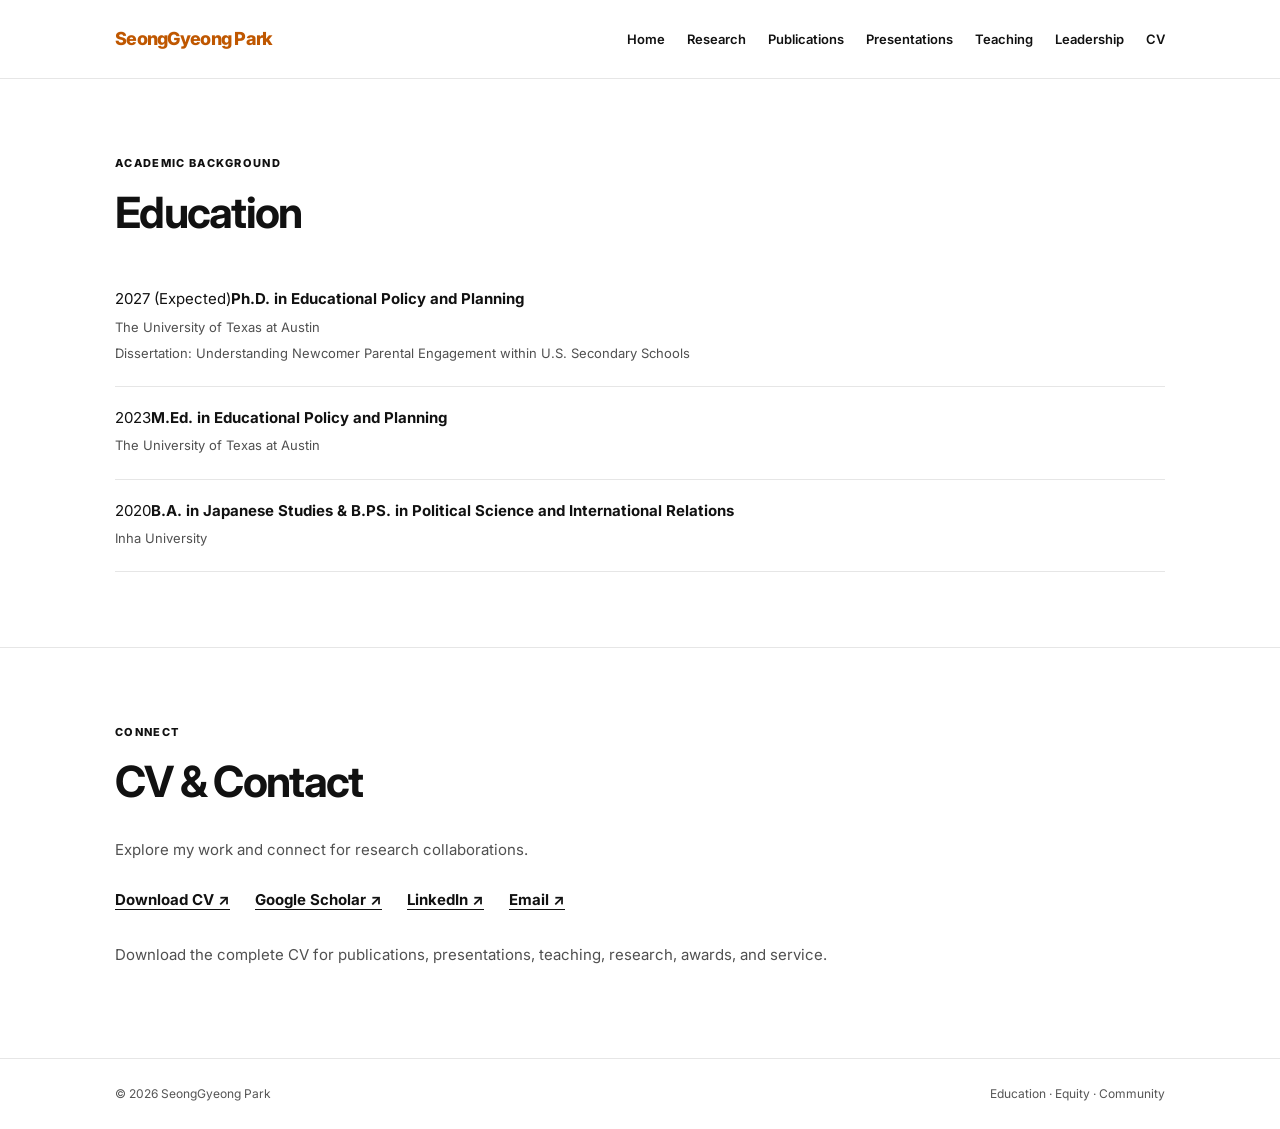
<file: cv.html>
<!DOCTYPE html>

<html lang="en"><head><meta charset="utf-8"/><meta content="width=device-width,initial-scale=1" name="viewport"/><meta content="SeongGyeong Park — Education Policy and Planning researcher" name="description"/><title>CV &amp; Contact | SeongGyeong Park</title><link href="https://fonts.googleapis.com" rel="preconnect"/><link crossorigin="" href="https://fonts.gstatic.com" rel="preconnect"/><link href="https://fonts.googleapis.com/css2?family=Inter:wght@400;500;600;700;800&amp;display=swap" rel="stylesheet"/><style>:root{--ink:#111;--muted:#505050;--line:#e6e6e6;--bg:#fff}*{box-sizing:border-box}html{scroll-behavior:smooth}body{margin:0;background:var(--bg);color:var(--ink);font:15px/1.7 Inter,Arial,sans-serif}a{color:inherit}header{position:sticky;top:0;z-index:5;background:#fff;border-bottom:1px solid var(--line)}.wrap{max-width:1110px;margin:auto;padding:0 30px}.nav{display:flex;align-items:center;justify-content:space-between;min-height:78px;gap:22px}.brand{font-weight:800;font-size:18px;letter-spacing:-.04em;text-decoration:none}.links{display:flex;gap:22px;flex-wrap:wrap}.links a{font-size:13px;font-weight:600;text-decoration:none}.links a:hover,.subtleLink:hover{text-decoration:underline}.hero{padding-top:100px;padding-bottom:100px;display:grid;grid-template-columns:minmax(0,1fr) 270px;gap:72px;align-items:center}.eyebrow{text-transform:uppercase;letter-spacing:.12em;font-size:11px;font-weight:800;margin:0 0 14px}.hero h1{font-size:clamp(38px,4.8vw,66px);line-height:1.12;letter-spacing:-.055em;margin:0 0 24px;max-width:740px}.role{font-weight:600;font-size:14px;margin:0 0 20px}.intro{font-size:17px;color:#333;line-height:1.75;max-width:680px}.actions{display:flex;gap:12px;flex-wrap:wrap;margin-top:30px}.button{display:inline-block;text-decoration:none;background:#111;color:#fff;padding:12px 18px;border:1px solid #111;font-weight:700;font-size:13px;border-radius:4px}.button.outline{background:#fff;color:#111}.portrait{aspect-ratio:4/5;border:1px solid var(--line);overflow:hidden;background:#f7f7f7}.portrait img{width:100%;height:100%;object-fit:cover}.placeholder{height:100%;display:flex;flex-direction:column;align-items:center;justify-content:center;text-align:center;padding:18px;color:#777;font-size:12px}.section{padding:75px 0;border-top:1px solid var(--line);scroll-margin-top:80px}h2{font-size:clamp(29px,3.5vw,43px);line-height:1.2;letter-spacing:-.04em;margin:0 0 30px}h3{font-size:23px;line-height:1.35;letter-spacing:-.025em}.areas{display:grid;grid-template-columns:repeat(3,minmax(0,1fr));gap:32px}.area{border-top:2px solid #111;padding-top:20px}.area .num{font-size:12px;font-weight:700;color:#777}.area h3{margin:15px 0 12px;font-size:21px}.area p,.split p,.entry p,.muted{color:var(--muted)}.split{display:grid;grid-template-columns:1fr 1fr;gap:65px;align-items:start}.split h3{margin:0}.split p{margin-top:0}.sectionHeading{display:flex;justify-content:space-between;gap:20px;align-items:center}.subtleLink{font-size:13px;font-weight:600;text-decoration:none}.entry{padding:18px 0;border-bottom:1px solid var(--line)}.entry:first-child{padding-top:0}.entry strong{font-size:15px}.entry p{font-size:13px;margin:4px 0}.entry a{font-size:13px}.contactLinks{display:flex;gap:25px;flex-wrap:wrap;margin-top:24px}.contactLinks a{font-weight:700;text-underline-offset:4px}footer{border-top:1px solid var(--line)}.footer{display:flex;justify-content:space-between;gap:20px;padding-top:25px;padding-bottom:25px;color:#555;font-size:12px}@media(max-width:800px){.hero{grid-template-columns:1fr;gap:32px;padding-top:55px;padding-bottom:65px}.portrait{grid-row:1;width:190px;aspect-ratio:1}.areas,.split{grid-template-columns:1fr;gap:26px}.nav{align-items:flex-start;flex-direction:column;padding-top:16px;padding-bottom:16px;gap:8px}.links{gap:13px}.section{padding:55px 0}.sectionHeading{align-items:flex-start;flex-direction:column}.hero h1{font-size:clamp(34px,8vw,52px)}}

.publication-category{font-size:17px;font-weight:700;letter-spacing:-.02em;margin:42px 0 8px;padding-bottom:10px;border-bottom:1px solid #dedede}.publication-category:first-child{margin-top:18px}

.links a:hover,.area a:hover{text-decoration:underline}.area a{text-decoration:none}.section:first-child{border-top:0}.section{min-height:20vh}.entry strong{line-height:1.5}

:root{--burnt-orange:#BF5700;--heading-gray:#777777;}
</style><style>
/* Requested academic accent: only individual work titles change color. */
#publicationsList .entry strong, #presentationsList .entry strong {color:#BF5700 !important;}
#publicationsList .publication-category, #presentationsList .publication-category {color:#777777 !important;}
</style><style>/* UT Austin burnt orange: site brand on all pages */
a.brand, .brand, header a.brand, nav a.brand { color: #BF5700 !important; }
/* Home: Scholarship & Engagement link headings only */
.home-explore-links h3 a { color: #BF5700 !important; }
</style></head><body><header><nav class="wrap nav"><a class="brand" href="index.html">SeongGyeong Park</a><div class="links"><a href="index.html">Home</a><a href="research.html">Research</a><a href="publications.html">Publications</a><a href="presentations.html">Presentations</a><a href="teaching.html">Teaching</a><a href="leadership.html">Leadership</a><a href="cv.html">CV</a></div></nav></header><main><section aria-labelledby="education-heading" class="section"><div class="wrap"><p class="eyebrow">Academic Background</p><h2 id="education-heading">Education</h2><div class="entry"><span class="num">2027 (Expected)</span><strong>Ph.D. in Educational Policy and Planning</strong><p>The University of Texas at Austin</p><p class="muted">Dissertation: Understanding Newcomer Parental Engagement within U.S. Secondary Schools</p></div><div class="entry"><span class="num">2023</span><strong>M.Ed. in Educational Policy and Planning</strong><p>The University of Texas at Austin</p></div><div class="entry"><span class="num">2020</span><strong>B.A. in Japanese Studies &amp; B.PS. in Political Science and International Relations</strong><p>Inha University</p></div></div></section><section class="section"><div class="wrap"><p class="eyebrow">Connect</p><h2>CV &amp; Contact</h2><p class="muted">Explore my work and connect for research collaborations.</p><div class="contactLinks"><a hidden="" id="cvLink" rel="noopener" target="_blank">Download CV ↗</a><a hidden="" id="contactScholar" rel="noopener" target="_blank">Google Scholar ↗</a><a hidden="" id="linkedinLink" rel="noopener" target="_blank">LinkedIn ↗</a><a hidden="" id="emailLink">Email ↗</a></div><p class="muted" style="margin-top:30px">Download the complete CV for publications, presentations, teaching, research, awards, and service.</p></div></section></main><footer><div class="wrap footer"><span>© <span id="year"></span> SeongGyeong Park</span><span>Education · Equity · Community</span></div></footer><script defer="">(async()=>{const $=id=>document.getElementById(id);const text=(id,value)=>{if($(id))$(id).textContent=value||''};const link=(id,url)=>{if(url&&$(id)){$(id).href=url;$(id).hidden=false}};const make=(tag,cls,value)=>{const e=document.createElement(tag);if(cls)e.className=cls;if(value)e.textContent=value;return e};try{const d={"name":"SeongGyeong Park","role":"Ph.D. Candidate in Education Policy and Planning · The University of Texas at Austin","kicker":"Education Policy Researcher","heroTitle":"Advancing Educational Equity. Transforming Systems. Empowering Communities.","heroDescription":"My research examines systemic inequities in education, focusing on parenting and educational equity to inform more equitable policies and practices for marginalized families and communities across K–12 and higher education.","portrait":"SGPark_Picture.png","aboutTitle":"Research rooted in community.","about":"I am a Ph.D. candidate in Education Policy and Planning at The University of Texas at Austin. My scholarship examines parenting, educational leadership and policy, and the relationships and resources families and communities mobilize to challenge systemic inequities. I draw on community-engaged and asset-based perspectives to connect educational research with equitable policy and practice.","research":[{"title":"Parenting & Educational Equity","description":"Parenting experiences, engagement, and educational opportunities across K–12 and higher education, particularly among families marginalized by language, race, class, and immigration status."},{"title":"Educational Leadership & Policy","description":"How educational leadership, institutional practices, and policies shape educational equity and opportunities for marginalized students, families, and communities."},{"title":"Social Capital & Community-Driven Equity","description":"How families and communities build and mobilize social networks, resources, and partnerships to navigate educational systems and challenge systemic inequities."}],"dissertationTitle":"Understanding Newcomer Immigrant Parental Engagement within U.S. Schools","dissertationDescription":"A qualitative case study examining marginalized newcomer parents’ experiences of parental engagement, the role of social capital, and the ways educational institutions support or constrain engagement.","publications":[{"category":"Peer-Reviewed Journal Publications","title":"Breaking Barriers to Immigrant Parental Engagement: A Systematic Review and Policy Implications","detail":"Park, S. G. · Policy Futures in Education","url":"https://doi.org/10.1177/14782103251381948"},{"category":"Manuscripts Under Review & Preparing for Submission","title":"Redefining Parental Engagement: Experiences of Latinx Newcomer Parents and the Role of Social Capital","detail":"Park, S. G., & Gualdron, E. · Ready for submission · Intended journal: Educational Administration Quarterly","url":""},{"category":"Manuscripts Under Review & Preparing for Submission","title":"Parenting at the Margins of Academia: Graduate Students and Postdoctoral Researchers Across Migration Pathways","detail":"Park, S. G. · Revised and resubmitted · Journal of Diversity in Higher Education","url":""},{"category":"Manuscripts in Preparation","title":"Digital Bridges for School-Family Communication and Engagement in the Digital Era: An Integrative Literature Review","detail":"Park, S. G., & Kaur, K. · In preparation · Intended journal: Review of Educational Research","url":""},{"category":"Manuscripts in Preparation","title":"Unforgetting or Disrupting the Model Minority Myth? A Case Study of Asian Immigrant Parental Engagement","detail":"Park, S. G. · In preparation · Intended journal: Peabody Journal of Education","url":""},{"category":"Manuscripts in Preparation","title":"Sanctuaries of Justice: The Black Church as a Site of Educational Advocacy, Memory, and Resistance","detail":"Wooley, B. L., & Park, S. G. · In preparation","url":""},{"category":"Manuscripts in Preparation","title":"Language Education Policy for Refugee Students in South Korea and the U.S.","detail":"Lee, Y. H., & Park, S. G. · In preparation · Intended journal to confirm","url":""},{"category":"Conference Proceedings","title":"Navigating New Terrains: Immigrant Parental Challenges and the Power of Social Bonds","detail":"Park, S. G. · 2025 American Educational Research Association","url":"https://doi.org/10.3102/2184112"}],"leadership":[{"title":"Founder & President · Texas Parenting Scholars","detail":"Building community and support for parenting graduate students and postdoctoral scholars at UT Austin","url":"https://utexas.campuslabs.com/engage/organization/texasparentingscholars"}],"email":"sgpark@austin.utexas.edu","scholar":"https://scholar.google.com/citations?user=pUyHn9oAAAAJ&hl=en","linkedin":"https://www.linkedin.com/in/parksg","cv":"SeongGyeong_Park_CV.pdf","presentations":[{"year":"2027 (Planned)","authors":"Park, S. G.","title":"Beyond Deficit Perspectives: Institutional Understandings and the Co-Construction of Newcomer Parental Engagement","venue":"AERA Annual Meeting · Paper Session"},{"year":"2026 (Planned)","authors":"Park, S. G., & Kaur, K.","title":"Digital Bridges for School-Family Communication and Engagement in the Digital Era: An Integrative Literature Review","venue":"UCEA Annual Meeting · Roundtable"},{"year":"2026 (Planned)","authors":"Park, S. G.","title":"Building Bridges: Reconceptualizing Newcomer Parental Engagement Through Social Capital and the Ecologies of Engagement","venue":"UCEA Annual Meeting · Paper Session"},{"year":"2026","authors":"Park, S. G.","title":"Redefining Parental Engagement: Spanish-Speaking Latinx Newcomer Parents’ Experiences and the Role of Social Capital","venue":"1st KAERA International Research Forum"},{"year":"2026","authors":"Wooley, B. L., & Park, S. G.","title":"Sanctuaries of Justice: The Black Church as a Site of Educational Advocacy, Memory, and Resistance","venue":"AERA Annual Meeting · Paper Session"},{"year":"2026","authors":"Park, S. G.","title":"From Misremembered to (Re)claimed: Korean Immigrant Parental Engagement and the Disruptions of the Model Minority Myth","venue":"KAERA Annual Meeting · Roundtable"},{"year":"2025","authors":"Park, S. G., & Dawer, D.","title":"Building Capacity for Community Resilience: Community Schools and Immigrant Newcomer Parent Engagement Amid Multiple Crises","venue":"UCEA Annual Meeting · Paper Presentation"},{"year":"2025","authors":"Park, S. G.","title":"Crossing Boundaries: Newcomer Parental Engagement from Outsiders to Insiders in U.S. Schools","venue":"UCEA Annual Meeting · Paper Session"},{"year":"2025","authors":"Park, S. G.","title":"Parenting in Academia: Building Campus Presence After Two Years of Community Workshops","venue":"Reimagining Education Summer Institute · Columbia University"},{"year":"2025","authors":"Park, S. G.","title":"Navigating New Terrains: Immigrant Student Parental Challenges and the Power of Social Bond","venue":"AERA Annual Meeting · Roundtable"},{"year":"2024","authors":"Park, S. G.","title":"Reorienting Justice: Newcomer Parents as Game Changers via School-Community Partnerships","venue":"UCEA Annual Meeting · Roundtable"},{"year":"2024","authors":"Park, S. G.","title":"Immigrant Parents as Game Changer for Social Justice in Education via School-Community Partnerships","venue":"Interdisciplinary Graduate Student Workshop · UT Rapoport Center for Human Rights and Justice"},{"year":"2024","authors":"Reventlow, G., Chessari, A., Park, S. G., Lipman, J., & Wooley, B.","title":"Refocusing on Justice: Impediments to Desegregation in Public Schools","venue":"UCEA Annual Meeting · Graduate Student Paper Presentation"},{"year":"2024","authors":"Morgan, P., & Park, S. G.","title":"Little Longhorns, Big Dreams: Supporting UT’s Student Parents","venue":"Professional Development Conference"}],"teaching":[{"year":"2026","role":"Teaching Assistant","institution":"Department of Educational Leadership and Policy, UT Austin","course":"ELP 381C · Educational Research I","details":"Graduate · In person","supervisor":"Professor: Dr. Sofia Malik"},{"year":"2025–2026","role":"Teaching Assistant","institution":"College of Natural Sciences, UT Austin","course":"NSC 323 and NSC 371 · CNS Honors Theses","details":"Undergraduate · In person","supervisor":"Professor: Dr. Stacia E. Rodenbusch"},{"year":"2025","role":"Teaching Assistant","institution":"Undergraduate College, UT Austin","course":"BDP 319 · Human Rights: Theories & Practice","details":"Undergraduate · In person","supervisor":"Professor: Dr. Samantha Pinto"},{"year":"2023–2025","role":"Instructor","institution":"Transfer-Year Experience Program, UT Austin","course":"UGS 016T · Transfer Interest Group Seminar","details":"Undergraduate · Web & in person","supervisor":""},{"year":"2023–2025","role":"Instructor","institution":"Chandra Department of Electrical and Computer Engineering, UT Austin","course":"UGS 016 · First-Year Interest Group—Engineering","details":"Undergraduate · In person","supervisor":""},{"year":"2022–2023","role":"Graduate Assistant","institution":"Chandra Department of Electrical and Computer Engineering Academic Advising Office, UT Austin","course":"Academic advising support","details":"","supervisor":"Supervisor: Stacy Pederson, M.Ed."},{"year":"2020","role":"Volunteer Instructor","institution":"Good Neighbors Korea","course":"Children's Rights and Prevention of Sexual Harassment","details":"Elementary schools · South Korea","supervisor":""}]};text('kicker',d.kicker);text('heroTitle',d.heroTitle);text('role',d.role);text('heroDescription',d.heroDescription);text('aboutTitle',d.aboutTitle);text('aboutText',d.about);text('dissertationTitle',d.dissertationTitle);text('dissertationDescription',d.dissertationDescription);text('year',new Date().getFullYear());if(d.portrait&&$('portrait')){const img=$('portrait');img.onload=()=>{img.hidden=false;$('portraitPlaceholder').hidden=true};img.src=d.portrait}link('heroScholar',d.scholar);link('scholarLink',d.scholar);link('contactScholar',d.scholar);link('linkedinLink',d.linkedin);link('cvLink',d.cv);link('navCV',d.cv);if(d.email)link('emailLink','mailto:'+d.email);(d.research||[]).forEach((x,i)=>{const el=make('article','area');el.append(make('span','num',String(i+1).padStart(2,'0')),make('h3','',x.title),make('p','',x.description));if($('researchAreas'))$('researchAreas').append(el)});let presentationYear='';(d.presentations||[]).forEach(x=>{const year=String(x.year||'').match(/\d{4}/)?.[0]||'Other';if($('presentationsList')&&year!==presentationYear){$('presentationsList').append(make('h3','publication-category',year));presentationYear=year}const el=make('div','entry');el.append(make('strong','',x.title),make('p','',x.authors+' · '+x.year+' · '+x.venue));if($('presentationsList'))$('presentationsList').append(el)});(d.teaching||[]).forEach(x=>{if(!$('teachingList'))return;const el=make('div','entry');el.append(make('span','num',x.year),make('strong','',x.role+' · '+x.institution),make('p','',x.course));if(x.details)el.append(make('p','',x.details));if(x.supervisor)el.append(make('p','',x.supervisor));$('teachingList').append(el)});for(const [key,id] of [['publications','publicationsList'],['leadership','leadershipList']]){let lastCategory='';(d[key]||[]).forEach(x=>{if(key==='publications'&&x.category&&x.category!==lastCategory){const h=make('h3','publication-category',x.category);if($(id))$(id).append(h);lastCategory=x.category;}const el=make('div','entry');el.append(make('strong','',x.title),make('p','',x.detail));if(x.url){const a=make('a','','Read more ↗');a.href=x.url;a.target='_blank';a.rel='noopener';el.append(a)}if($(id))$(id).append(el)})}}catch(e){console.error(e);document.querySelector('main').prepend(make('p','', 'Unable to load website content. Check that content.json is uploaded alongside index.html.'))}})();
</script></body></html>
</file>
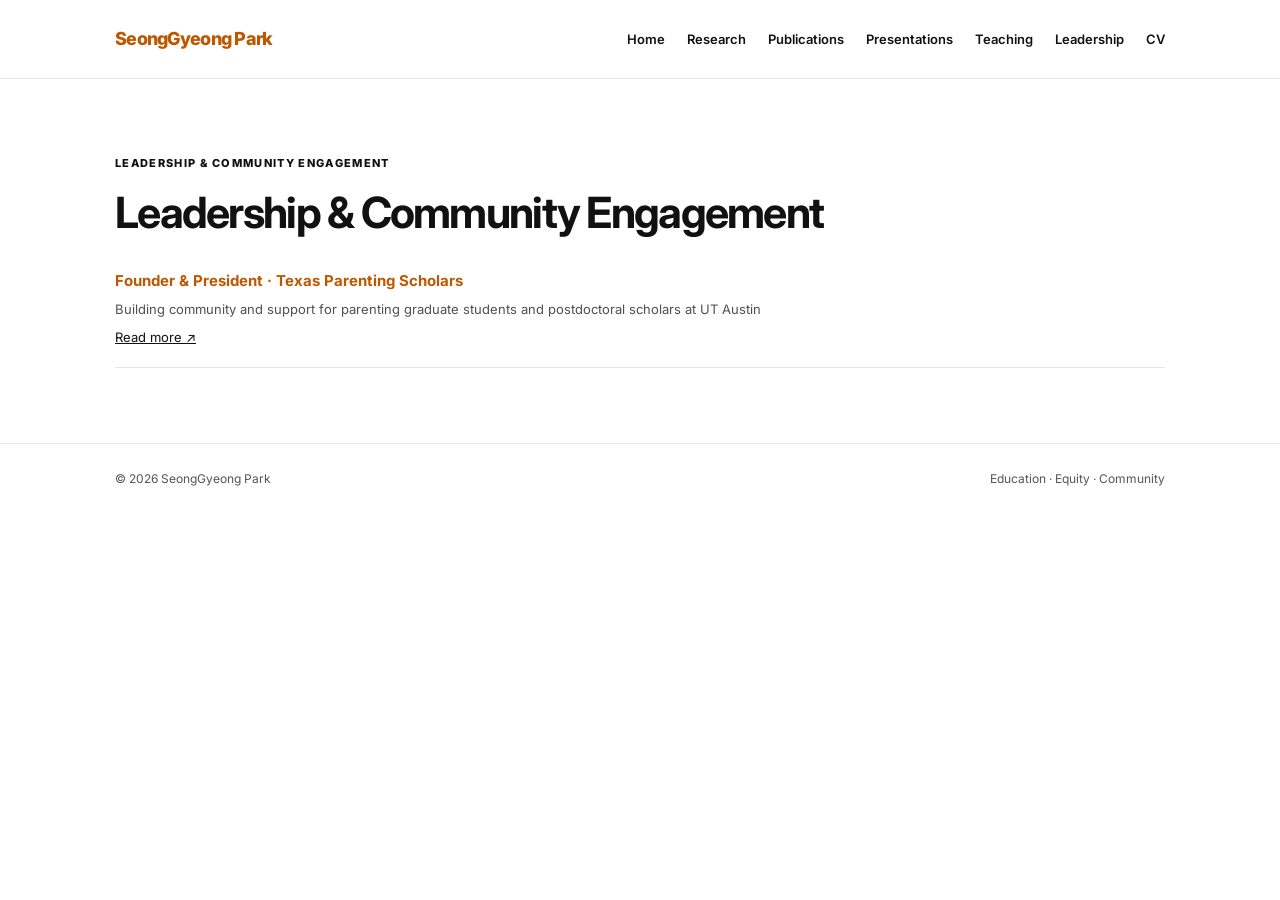
<file: leadership.html>
<!DOCTYPE html>

<html lang="en"><head><meta charset="utf-8"/><meta content="width=device-width,initial-scale=1" name="viewport"/><meta content="SeongGyeong Park — Education Policy and Planning researcher" name="description"/><title>Leadership | SeongGyeong Park</title><link href="https://fonts.googleapis.com" rel="preconnect"/><link crossorigin="" href="https://fonts.gstatic.com" rel="preconnect"/><link href="https://fonts.googleapis.com/css2?family=Inter:wght@400;500;600;700;800&amp;display=swap" rel="stylesheet"/><style>:root{--ink:#111;--muted:#505050;--line:#e6e6e6;--bg:#fff}*{box-sizing:border-box}html{scroll-behavior:smooth}body{margin:0;background:var(--bg);color:var(--ink);font:15px/1.7 Inter,Arial,sans-serif}a{color:inherit}header{position:sticky;top:0;z-index:5;background:#fff;border-bottom:1px solid var(--line)}.wrap{max-width:1110px;margin:auto;padding:0 30px}.nav{display:flex;align-items:center;justify-content:space-between;min-height:78px;gap:22px}.brand{font-weight:800;font-size:18px;letter-spacing:-.04em;text-decoration:none}.links{display:flex;gap:22px;flex-wrap:wrap}.links a{font-size:13px;font-weight:600;text-decoration:none}.links a:hover,.subtleLink:hover{text-decoration:underline}.hero{padding-top:100px;padding-bottom:100px;display:grid;grid-template-columns:minmax(0,1fr) 270px;gap:72px;align-items:center}.eyebrow{text-transform:uppercase;letter-spacing:.12em;font-size:11px;font-weight:800;margin:0 0 14px}.hero h1{font-size:clamp(38px,4.8vw,66px);line-height:1.12;letter-spacing:-.055em;margin:0 0 24px;max-width:740px}.role{font-weight:600;font-size:14px;margin:0 0 20px}.intro{font-size:17px;color:#333;line-height:1.75;max-width:680px}.actions{display:flex;gap:12px;flex-wrap:wrap;margin-top:30px}.button{display:inline-block;text-decoration:none;background:#111;color:#fff;padding:12px 18px;border:1px solid #111;font-weight:700;font-size:13px;border-radius:4px}.button.outline{background:#fff;color:#111}.portrait{aspect-ratio:4/5;border:1px solid var(--line);overflow:hidden;background:#f7f7f7}.portrait img{width:100%;height:100%;object-fit:cover}.placeholder{height:100%;display:flex;flex-direction:column;align-items:center;justify-content:center;text-align:center;padding:18px;color:#777;font-size:12px}.section{padding:75px 0;border-top:1px solid var(--line);scroll-margin-top:80px}h2{font-size:clamp(29px,3.5vw,43px);line-height:1.2;letter-spacing:-.04em;margin:0 0 30px}h3{font-size:23px;line-height:1.35;letter-spacing:-.025em}.areas{display:grid;grid-template-columns:repeat(3,minmax(0,1fr));gap:32px}.area{border-top:2px solid #111;padding-top:20px}.area .num{font-size:12px;font-weight:700;color:#777}.area h3{margin:15px 0 12px;font-size:21px}.area p,.split p,.entry p,.muted{color:var(--muted)}.split{display:grid;grid-template-columns:1fr 1fr;gap:65px;align-items:start}.split h3{margin:0}.split p{margin-top:0}.sectionHeading{display:flex;justify-content:space-between;gap:20px;align-items:center}.subtleLink{font-size:13px;font-weight:600;text-decoration:none}.entry{padding:18px 0;border-bottom:1px solid var(--line)}.entry:first-child{padding-top:0}.entry strong{font-size:15px}.entry p{font-size:13px;margin:4px 0}.entry a{font-size:13px}.contactLinks{display:flex;gap:25px;flex-wrap:wrap;margin-top:24px}.contactLinks a{font-weight:700;text-underline-offset:4px}footer{border-top:1px solid var(--line)}.footer{display:flex;justify-content:space-between;gap:20px;padding-top:25px;padding-bottom:25px;color:#555;font-size:12px}@media(max-width:800px){.hero{grid-template-columns:1fr;gap:32px;padding-top:55px;padding-bottom:65px}.portrait{grid-row:1;width:190px;aspect-ratio:1}.areas,.split{grid-template-columns:1fr;gap:26px}.nav{align-items:flex-start;flex-direction:column;padding-top:16px;padding-bottom:16px;gap:8px}.links{gap:13px}.section{padding:55px 0}.sectionHeading{align-items:flex-start;flex-direction:column}.hero h1{font-size:clamp(34px,8vw,52px)}}

.publication-category{font-size:17px;font-weight:700;letter-spacing:-.02em;margin:42px 0 8px;padding-bottom:10px;border-bottom:1px solid #dedede}.publication-category:first-child{margin-top:18px}

.links a:hover,.area a:hover{text-decoration:underline}.area a{text-decoration:none}.section:first-child{border-top:0}.section{min-height:20vh}.entry strong{line-height:1.5}

:root{--burnt-orange:#BF5700;--heading-gray:#777777;}
#leadershipList .entry strong{color:var(--burnt-orange)}
</style><style>
/* Requested academic accent: only individual work titles change color. */
#publicationsList .entry strong, #presentationsList .entry strong {color:#BF5700 !important;}
#publicationsList .publication-category, #presentationsList .publication-category {color:#777777 !important;}
</style><style>/* UT Austin burnt orange: site brand on all pages */
a.brand, .brand, header a.brand, nav a.brand { color: #BF5700 !important; }
/* Home: Scholarship & Engagement link headings only */
.home-explore-links h3 a { color: #BF5700 !important; }
</style></head><body><header><nav class="wrap nav"><a class="brand" href="index.html">SeongGyeong Park</a><div class="links"><a href="index.html">Home</a><a href="research.html">Research</a><a href="publications.html">Publications</a><a href="presentations.html">Presentations</a><a href="teaching.html">Teaching</a><a href="leadership.html">Leadership</a><a href="cv.html">CV</a></div></nav></header><main><section class="section"><div class="wrap"><p class="eyebrow">Leadership &amp; Community Engagement</p><h2>Leadership &amp; Community Engagement</h2><div id="leadershipList"></div></div></section></main><footer><div class="wrap footer"><span>© <span id="year"></span> SeongGyeong Park</span><span>Education · Equity · Community</span></div></footer><script defer="">(async()=>{const $=id=>document.getElementById(id);const text=(id,value)=>{if($(id))$(id).textContent=value||''};const link=(id,url)=>{if(url&&$(id)){$(id).href=url;$(id).hidden=false}};const make=(tag,cls,value)=>{const e=document.createElement(tag);if(cls)e.className=cls;if(value)e.textContent=value;return e};try{const d={"name":"SeongGyeong Park","role":"Ph.D. Candidate in Education Policy and Planning · The University of Texas at Austin","kicker":"Education Policy Researcher","heroTitle":"Advancing Educational Equity. Transforming Systems. Empowering Communities.","heroDescription":"My research examines systemic inequities in education, focusing on parenting and educational equity to inform more equitable policies and practices for marginalized families and communities across K–12 and higher education.","portrait":"SGPark_Picture.png","aboutTitle":"Research rooted in community.","about":"I am a Ph.D. candidate in Education Policy and Planning at The University of Texas at Austin. My scholarship examines parenting, educational leadership and policy, and the relationships and resources families and communities mobilize to challenge systemic inequities. I draw on community-engaged and asset-based perspectives to connect educational research with equitable policy and practice.","research":[{"title":"Parenting & Educational Equity","description":"Parenting experiences, engagement, and educational opportunities across K–12 and higher education, particularly among families marginalized by language, race, class, and immigration status."},{"title":"Educational Leadership & Policy","description":"How educational leadership, institutional practices, and policies shape educational equity and opportunities for marginalized students, families, and communities."},{"title":"Social Capital & Community-Driven Equity","description":"How families and communities build and mobilize social networks, resources, and partnerships to navigate educational systems and challenge systemic inequities."}],"dissertationTitle":"Understanding Newcomer Immigrant Parental Engagement within U.S. Schools","dissertationDescription":"A qualitative case study examining marginalized newcomer parents’ experiences of parental engagement, the role of social capital, and the ways educational institutions support or constrain engagement.","publications":[{"category":"Peer-Reviewed Journal Publications","title":"Breaking Barriers to Immigrant Parental Engagement: A Systematic Review and Policy Implications","detail":"Park, S. G. · Policy Futures in Education","url":"https://doi.org/10.1177/14782103251381948"},{"category":"Manuscripts Under Review & Preparing for Submission","title":"Redefining Parental Engagement: Experiences of Latinx Newcomer Parents and the Role of Social Capital","detail":"Park, S. G., & Gualdron, E. · Ready for submission · Intended journal: Educational Administration Quarterly","url":""},{"category":"Manuscripts Under Review & Preparing for Submission","title":"Parenting at the Margins of Academia: Graduate Students and Postdoctoral Researchers Across Migration Pathways","detail":"Park, S. G. · Revised and resubmitted · Journal of Diversity in Higher Education","url":""},{"category":"Manuscripts in Preparation","title":"Digital Bridges for School-Family Communication and Engagement in the Digital Era: An Integrative Literature Review","detail":"Park, S. G., & Kaur, K. · In preparation · Intended journal: Review of Educational Research","url":""},{"category":"Manuscripts in Preparation","title":"Unforgetting or Disrupting the Model Minority Myth? A Case Study of Asian Immigrant Parental Engagement","detail":"Park, S. G. · In preparation · Intended journal: Peabody Journal of Education","url":""},{"category":"Manuscripts in Preparation","title":"Sanctuaries of Justice: The Black Church as a Site of Educational Advocacy, Memory, and Resistance","detail":"Wooley, B. L., & Park, S. G. · In preparation","url":""},{"category":"Manuscripts in Preparation","title":"Language Education Policy for Refugee Students in South Korea and the U.S.","detail":"Lee, Y. H., & Park, S. G. · In preparation · Intended journal to confirm","url":""},{"category":"Conference Proceedings","title":"Navigating New Terrains: Immigrant Parental Challenges and the Power of Social Bonds","detail":"Park, S. G. · 2025 American Educational Research Association","url":"https://doi.org/10.3102/2184112"}],"leadership":[{"title":"Founder & President · Texas Parenting Scholars","detail":"Building community and support for parenting graduate students and postdoctoral scholars at UT Austin","url":"https://utexas.campuslabs.com/engage/organization/texasparentingscholars"}],"email":"sgpark@austin.utexas.edu","scholar":"https://scholar.google.com/citations?user=pUyHn9oAAAAJ&hl=en","linkedin":"","cv":"SeongGyeong_Park_CV.pdf","presentations":[{"year":"2027 (Planned)","authors":"Park, S. G.","title":"Beyond Deficit Perspectives: Institutional Understandings and the Co-Construction of Newcomer Parental Engagement","venue":"AERA Annual Meeting · Paper Session"},{"year":"2026 (Planned)","authors":"Park, S. G., & Kaur, K.","title":"Digital Bridges for School-Family Communication and Engagement in the Digital Era: An Integrative Literature Review","venue":"UCEA Annual Meeting · Roundtable"},{"year":"2026 (Planned)","authors":"Park, S. G.","title":"Building Bridges: Reconceptualizing Newcomer Parental Engagement Through Social Capital and the Ecologies of Engagement","venue":"UCEA Annual Meeting · Paper Session"},{"year":"2026","authors":"Park, S. G.","title":"Redefining Parental Engagement: Spanish-Speaking Latinx Newcomer Parents’ Experiences and the Role of Social Capital","venue":"1st KAERA International Research Forum"},{"year":"2026","authors":"Wooley, B. L., & Park, S. G.","title":"Sanctuaries of Justice: The Black Church as a Site of Educational Advocacy, Memory, and Resistance","venue":"AERA Annual Meeting · Paper Session"},{"year":"2026","authors":"Park, S. G.","title":"From Misremembered to (Re)claimed: Korean Immigrant Parental Engagement and the Disruptions of the Model Minority Myth","venue":"KAERA Annual Meeting · Roundtable"},{"year":"2025","authors":"Park, S. G., & Dawer, D.","title":"Building Capacity for Community Resilience: Community Schools and Immigrant Newcomer Parent Engagement Amid Multiple Crises","venue":"UCEA Annual Meeting · Paper Presentation"},{"year":"2025","authors":"Park, S. G.","title":"Crossing Boundaries: Newcomer Parental Engagement from Outsiders to Insiders in U.S. Schools","venue":"UCEA Annual Meeting · Paper Session"},{"year":"2025","authors":"Park, S. G.","title":"Parenting in Academia: Building Campus Presence After Two Years of Community Workshops","venue":"Reimagining Education Summer Institute · Columbia University"},{"year":"2025","authors":"Park, S. G.","title":"Navigating New Terrains: Immigrant Student Parental Challenges and the Power of Social Bond","venue":"AERA Annual Meeting · Roundtable"},{"year":"2024","authors":"Park, S. G.","title":"Reorienting Justice: Newcomer Parents as Game Changers via School-Community Partnerships","venue":"UCEA Annual Meeting · Roundtable"},{"year":"2024","authors":"Park, S. G.","title":"Immigrant Parents as Game Changer for Social Justice in Education via School-Community Partnerships","venue":"Interdisciplinary Graduate Student Workshop · UT Rapoport Center for Human Rights and Justice"},{"year":"2024","authors":"Reventlow, G., Chessari, A., Park, S. G., Lipman, J., & Wooley, B.","title":"Refocusing on Justice: Impediments to Desegregation in Public Schools","venue":"UCEA Annual Meeting · Graduate Student Paper Presentation"},{"year":"2024","authors":"Morgan, P., & Park, S. G.","title":"Little Longhorns, Big Dreams: Supporting UT’s Student Parents","venue":"Professional Development Conference"}],"teaching":[{"year":"2026","role":"Teaching Assistant","institution":"Department of Educational Leadership and Policy, UT Austin","course":"ELP 381C · Educational Research I","details":"Graduate · In person","supervisor":"Professor: Dr. Sofia Malik"},{"year":"2025–2026","role":"Teaching Assistant","institution":"College of Natural Sciences, UT Austin","course":"NSC 323 and NSC 371 · CNS Honors Theses","details":"Undergraduate · In person","supervisor":"Professor: Dr. Stacia E. Rodenbusch"},{"year":"2025","role":"Teaching Assistant","institution":"Undergraduate College, UT Austin","course":"BDP 319 · Human Rights: Theories & Practice","details":"Undergraduate · In person","supervisor":"Professor: Dr. Samantha Pinto"},{"year":"2023–2025","role":"Instructor","institution":"Transfer-Year Experience Program, UT Austin","course":"UGS 016T · Transfer Interest Group Seminar","details":"Undergraduate · Web & in person","supervisor":""},{"year":"2023–2025","role":"Instructor","institution":"Chandra Department of Electrical and Computer Engineering, UT Austin","course":"UGS 016 · First-Year Interest Group—Engineering","details":"Undergraduate · In person","supervisor":""},{"year":"2022–2023","role":"Graduate Assistant","institution":"Chandra Department of Electrical and Computer Engineering Academic Advising Office, UT Austin","course":"Academic advising support","details":"","supervisor":"Supervisor: Stacy Pederson, M.Ed."},{"year":"2020","role":"Volunteer Instructor","institution":"Good Neighbors Korea","course":"Children's Rights and Prevention of Sexual Harassment","details":"Elementary schools · South Korea","supervisor":""}]};text('kicker',d.kicker);text('heroTitle',d.heroTitle);text('role',d.role);text('heroDescription',d.heroDescription);text('aboutTitle',d.aboutTitle);text('aboutText',d.about);text('dissertationTitle',d.dissertationTitle);text('dissertationDescription',d.dissertationDescription);text('year',new Date().getFullYear());if(d.portrait&&$('portrait')){const img=$('portrait');img.onload=()=>{img.hidden=false;$('portraitPlaceholder').hidden=true};img.src=d.portrait}link('heroScholar',d.scholar);link('scholarLink',d.scholar);link('contactScholar',d.scholar);link('linkedinLink',d.linkedin);link('cvLink',d.cv);link('navCV',d.cv);if(d.email)link('emailLink','mailto:'+d.email);(d.research||[]).forEach((x,i)=>{const el=make('article','area');el.append(make('span','num',String(i+1).padStart(2,'0')),make('h3','',x.title),make('p','',x.description));if($('researchAreas'))$('researchAreas').append(el)});let presentationYear='';(d.presentations||[]).forEach(x=>{const year=String(x.year||'').match(/\d{4}/)?.[0]||'Other';if($('presentationsList')&&year!==presentationYear){$('presentationsList').append(make('h3','publication-category',year));presentationYear=year}const el=make('div','entry');el.append(make('strong','',x.title),make('p','',x.authors+' · '+x.year+' · '+x.venue));if($('presentationsList'))$('presentationsList').append(el)});(d.teaching||[]).forEach(x=>{if(!$('teachingList'))return;const el=make('div','entry');el.append(make('span','num',x.year),make('strong','',x.role+' · '+x.institution),make('p','',x.course));if(x.details)el.append(make('p','',x.details));if(x.supervisor)el.append(make('p','',x.supervisor));$('teachingList').append(el)});for(const [key,id] of [['publications','publicationsList'],['leadership','leadershipList']]){let lastCategory='';(d[key]||[]).forEach(x=>{if(key==='publications'&&x.category&&x.category!==lastCategory){const h=make('h3','publication-category',x.category);if($(id))$(id).append(h);lastCategory=x.category;}const el=make('div','entry');el.append(make('strong','',x.title),make('p','',x.detail));if(x.url){const a=make('a','','Read more ↗');a.href=x.url;a.target='_blank';a.rel='noopener';el.append(a)}if($(id))$(id).append(el)})}}catch(e){console.error(e);document.querySelector('main').prepend(make('p','', 'Unable to load website content. Check that content.json is uploaded alongside index.html.'))}})();
</script></body></html>
</file>
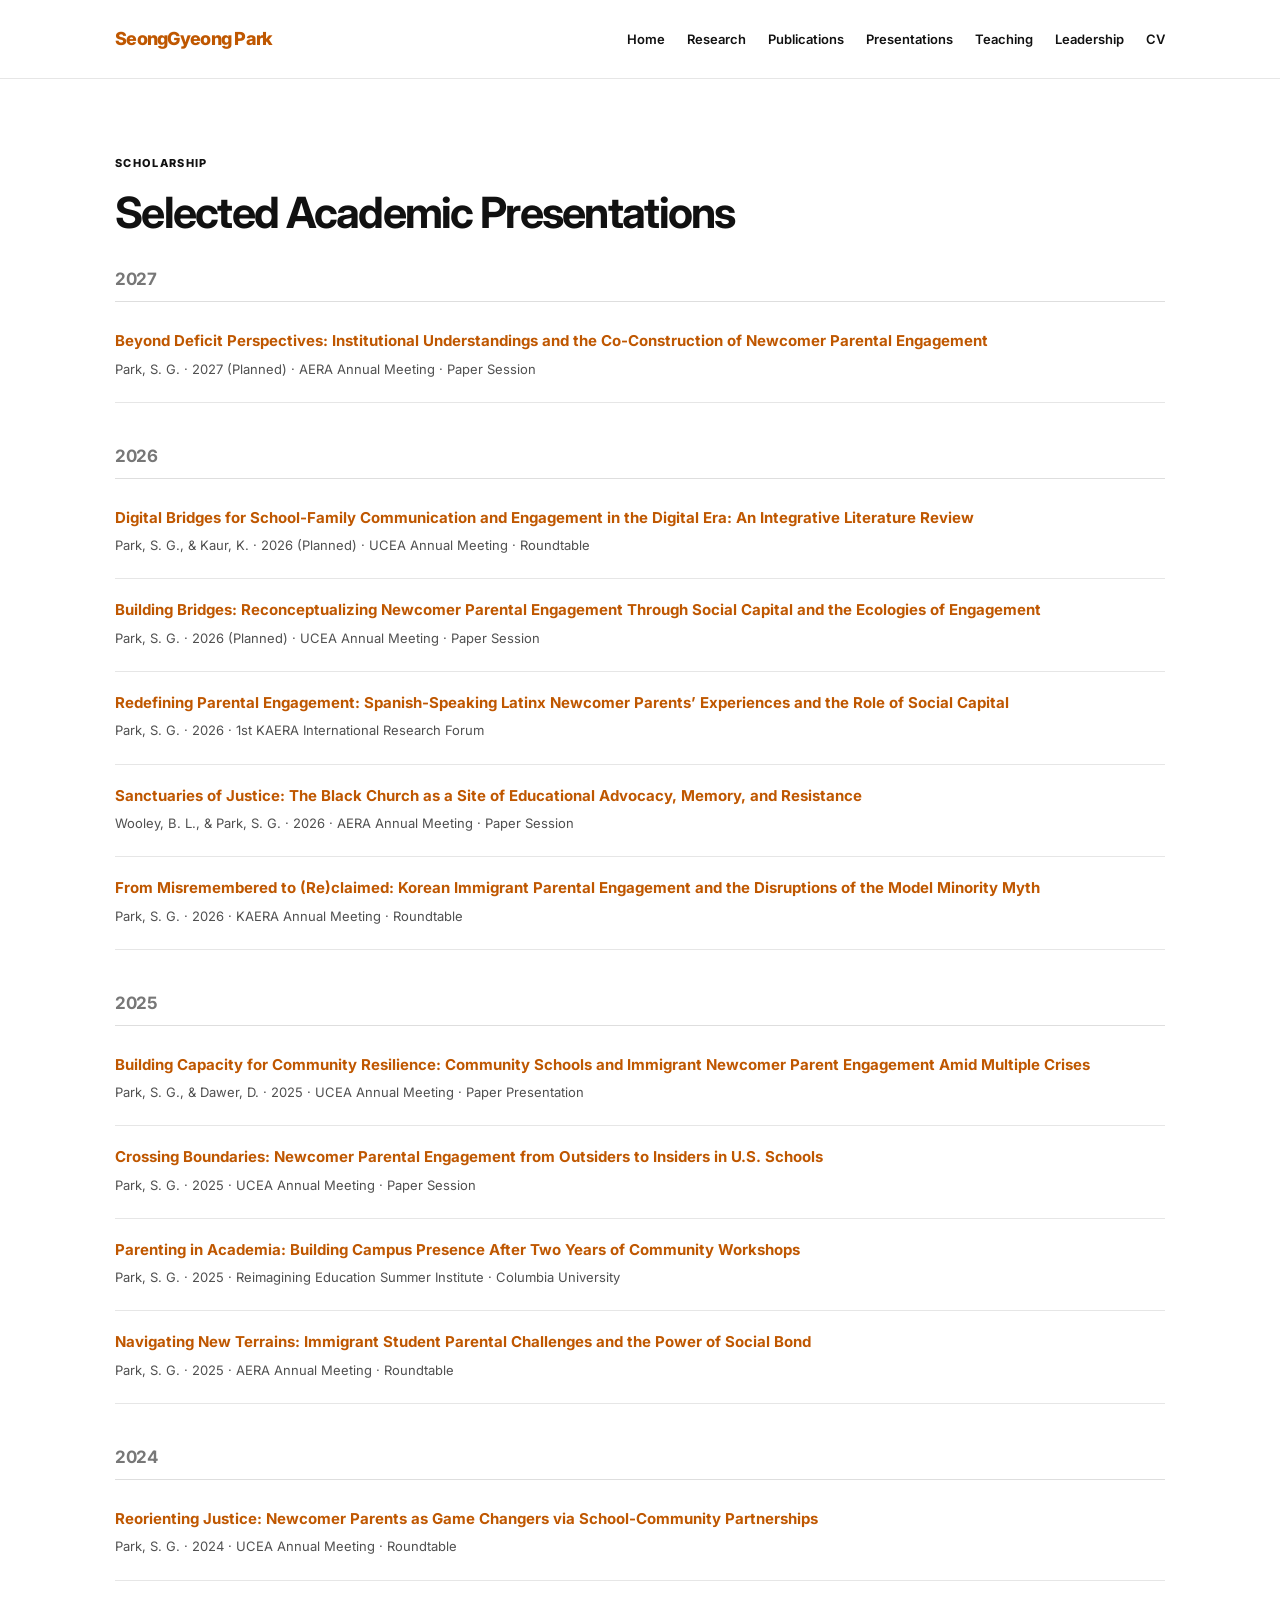
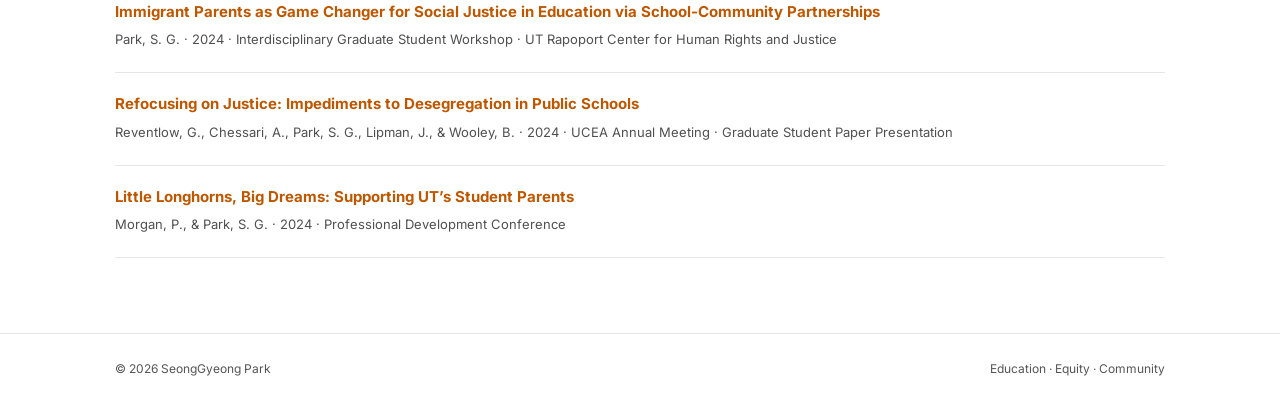
<file: presentations.html>
<!DOCTYPE html>

<html lang="en"><head><meta charset="utf-8"/><meta content="width=device-width,initial-scale=1" name="viewport"/><meta content="SeongGyeong Park — Education Policy and Planning researcher" name="description"/><title>Presentations | SeongGyeong Park</title><link href="https://fonts.googleapis.com" rel="preconnect"/><link crossorigin="" href="https://fonts.gstatic.com" rel="preconnect"/><link href="https://fonts.googleapis.com/css2?family=Inter:wght@400;500;600;700;800&amp;display=swap" rel="stylesheet"/><style>:root{--ink:#111;--muted:#505050;--line:#e6e6e6;--bg:#fff}*{box-sizing:border-box}html{scroll-behavior:smooth}body{margin:0;background:var(--bg);color:var(--ink);font:15px/1.7 Inter,Arial,sans-serif}a{color:inherit}header{position:sticky;top:0;z-index:5;background:#fff;border-bottom:1px solid var(--line)}.wrap{max-width:1110px;margin:auto;padding:0 30px}.nav{display:flex;align-items:center;justify-content:space-between;min-height:78px;gap:22px}.brand{font-weight:800;font-size:18px;letter-spacing:-.04em;text-decoration:none}.links{display:flex;gap:22px;flex-wrap:wrap}.links a{font-size:13px;font-weight:600;text-decoration:none}.links a:hover,.subtleLink:hover{text-decoration:underline}.hero{padding-top:100px;padding-bottom:100px;display:grid;grid-template-columns:minmax(0,1fr) 270px;gap:72px;align-items:center}.eyebrow{text-transform:uppercase;letter-spacing:.12em;font-size:11px;font-weight:800;margin:0 0 14px}.hero h1{font-size:clamp(38px,4.8vw,66px);line-height:1.12;letter-spacing:-.055em;margin:0 0 24px;max-width:740px}.role{font-weight:600;font-size:14px;margin:0 0 20px}.intro{font-size:17px;color:#333;line-height:1.75;max-width:680px}.actions{display:flex;gap:12px;flex-wrap:wrap;margin-top:30px}.button{display:inline-block;text-decoration:none;background:#111;color:#fff;padding:12px 18px;border:1px solid #111;font-weight:700;font-size:13px;border-radius:4px}.button.outline{background:#fff;color:#111}.portrait{aspect-ratio:4/5;border:1px solid var(--line);overflow:hidden;background:#f7f7f7}.portrait img{width:100%;height:100%;object-fit:cover}.placeholder{height:100%;display:flex;flex-direction:column;align-items:center;justify-content:center;text-align:center;padding:18px;color:#777;font-size:12px}.section{padding:75px 0;border-top:1px solid var(--line);scroll-margin-top:80px}h2{font-size:clamp(29px,3.5vw,43px);line-height:1.2;letter-spacing:-.04em;margin:0 0 30px}h3{font-size:23px;line-height:1.35;letter-spacing:-.025em}.areas{display:grid;grid-template-columns:repeat(3,minmax(0,1fr));gap:32px}.area{border-top:2px solid #111;padding-top:20px}.area .num{font-size:12px;font-weight:700;color:#777}.area h3{margin:15px 0 12px;font-size:21px}.area p,.split p,.entry p,.muted{color:var(--muted)}.split{display:grid;grid-template-columns:1fr 1fr;gap:65px;align-items:start}.split h3{margin:0}.split p{margin-top:0}.sectionHeading{display:flex;justify-content:space-between;gap:20px;align-items:center}.subtleLink{font-size:13px;font-weight:600;text-decoration:none}.entry{padding:18px 0;border-bottom:1px solid var(--line)}.entry:first-child{padding-top:0}.entry strong{font-size:15px}.entry p{font-size:13px;margin:4px 0}.entry a{font-size:13px}.contactLinks{display:flex;gap:25px;flex-wrap:wrap;margin-top:24px}.contactLinks a{font-weight:700;text-underline-offset:4px}footer{border-top:1px solid var(--line)}.footer{display:flex;justify-content:space-between;gap:20px;padding-top:25px;padding-bottom:25px;color:#555;font-size:12px}@media(max-width:800px){.hero{grid-template-columns:1fr;gap:32px;padding-top:55px;padding-bottom:65px}.portrait{grid-row:1;width:190px;aspect-ratio:1}.areas,.split{grid-template-columns:1fr;gap:26px}.nav{align-items:flex-start;flex-direction:column;padding-top:16px;padding-bottom:16px;gap:8px}.links{gap:13px}.section{padding:55px 0}.sectionHeading{align-items:flex-start;flex-direction:column}.hero h1{font-size:clamp(34px,8vw,52px)}}

.publication-category{font-size:17px;font-weight:700;letter-spacing:-.02em;margin:42px 0 8px;padding-bottom:10px;border-bottom:1px solid #dedede}.publication-category:first-child{margin-top:18px}

.links a:hover,.area a:hover{text-decoration:underline}.area a{text-decoration:none}.section:first-child{border-top:0}.section{min-height:20vh}.entry strong{line-height:1.5}


/* Editorial photo gallery: white/black aesthetic preserved */
.photo-gallery{margin-top:30px;position:relative;overflow:hidden;border:1px solid #e6e6e6;background:#f8f8f8}
.photo-gallery .gallery-track{display:flex;transition:transform .75s cubic-bezier(.2,.7,.2,1);will-change:transform}
.photo-gallery .gallery-slide{min-width:100%;margin:0;position:relative;display:grid;grid-template-columns:minmax(0,1fr) minmax(220px,32%);align-items:center;min-height:350px}
.photo-gallery .gallery-photo{height:420px;width:100%;object-fit:contain;background:#f4f4f4;display:block}
.photo-gallery .gallery-copy{padding:30px 34px}
.photo-gallery .gallery-count{font-size:11px;letter-spacing:.13em;font-weight:700;text-transform:uppercase;color:#777}
.photo-gallery .gallery-copy h3{font-size:clamp(19px,2.2vw,27px);line-height:1.3;letter-spacing:-.025em;margin:12px 0}
.photo-gallery .gallery-copy p{color:#666;font-size:13px;margin:0}
.photo-gallery .gallery-controls{display:flex;align-items:center;justify-content:space-between;gap:14px;padding:12px 18px;border-top:1px solid #e6e6e6;background:white}
.photo-gallery .gallery-actions{display:flex;gap:7px}
.photo-gallery button{font:inherit;background:#fff;border:1px solid #ccc;border-radius:0;min-width:38px;min-height:38px;cursor:pointer;color:#111}
.photo-gallery button:hover{background:#f1f1f1}
.photo-gallery button:focus-visible{outline:2px solid #111;outline-offset:2px}
.photo-gallery .gallery-status{font-size:12px;color:#555}
@media(max-width:650px){.photo-gallery .gallery-slide{display:block}.photo-gallery .gallery-photo{height:320px}.photo-gallery .gallery-copy{padding:20px}.photo-gallery .gallery-copy h3{font-size:20px}}
@media(prefers-reduced-motion:reduce){.photo-gallery .gallery-track{transition:none}}

:root{--burnt-orange:#BF5700;--heading-gray:#777777;}
#presentationsList .publication-category{color:var(--heading-gray)}
</style><style>
/* Requested academic accent: only individual work titles change color. */
#publicationsList .entry strong, #presentationsList .entry strong {color:#BF5700 !important;}
#publicationsList .publication-category, #presentationsList .publication-category {color:#777777 !important;}
</style><style>/* UT Austin burnt orange: site brand on all pages */
a.brand, .brand, header a.brand, nav a.brand { color: #BF5700 !important; }
/* Home: Scholarship & Engagement link headings only */
.home-explore-links h3 a { color: #BF5700 !important; }
</style></head><body><header><nav class="wrap nav"><a class="brand" href="index.html">SeongGyeong Park</a><div class="links"><a href="index.html">Home</a><a href="research.html">Research</a><a href="publications.html">Publications</a><a href="presentations.html">Presentations</a><a href="teaching.html">Teaching</a><a href="leadership.html">Leadership</a><a href="cv.html">CV</a></div></nav></header><main><section class="section"><div class="wrap"><p class="eyebrow">Scholarship</p><h2>Selected Academic Presentations</h2><div id="presentationsList"></div></div></section></main><footer><div class="wrap footer"><span>© <span id="year"></span> SeongGyeong Park</span><span>Education · Equity · Community</span></div></footer><script defer="">(async()=>{const $=id=>document.getElementById(id);const text=(id,value)=>{if($(id))$(id).textContent=value||''};const link=(id,url)=>{if(url&&$(id)){$(id).href=url;$(id).hidden=false}};const make=(tag,cls,value)=>{const e=document.createElement(tag);if(cls)e.className=cls;if(value)e.textContent=value;return e};try{const d={"name":"SeongGyeong Park","role":"Ph.D. Candidate in Education Policy and Planning · The University of Texas at Austin","kicker":"Education Policy Researcher","heroTitle":"Advancing Educational Equity. Transforming Systems. Empowering Communities.","heroDescription":"My research examines systemic inequities in education, focusing on parenting and educational equity to inform more equitable policies and practices for marginalized families and communities across K–12 and higher education.","portrait":"SGPark_Picture.png","aboutTitle":"Research rooted in community.","about":"I am a Ph.D. candidate in Education Policy and Planning at The University of Texas at Austin. My scholarship examines parenting, educational leadership and policy, and the relationships and resources families and communities mobilize to challenge systemic inequities. I draw on community-engaged and asset-based perspectives to connect educational research with equitable policy and practice.","research":[{"title":"Parenting & Educational Equity","description":"Parenting experiences, engagement, and educational opportunities across K–12 and higher education, particularly among families marginalized by language, race, class, and immigration status."},{"title":"Educational Leadership & Policy","description":"How educational leadership, institutional practices, and policies shape educational equity and opportunities for marginalized students, families, and communities."},{"title":"Social Capital & Community-Driven Equity","description":"How families and communities build and mobilize social networks, resources, and partnerships to navigate educational systems and challenge systemic inequities."}],"dissertationTitle":"Understanding Newcomer Immigrant Parental Engagement within U.S. Schools","dissertationDescription":"A qualitative case study examining marginalized newcomer parents’ experiences of parental engagement, the role of social capital, and the ways educational institutions support or constrain engagement.","publications":[{"category":"Peer-Reviewed Journal Publications","title":"Breaking Barriers to Immigrant Parental Engagement: A Systematic Review and Policy Implications","detail":"Park, S. G. · Policy Futures in Education","url":"https://doi.org/10.1177/14782103251381948"},{"category":"Manuscripts Under Review & Preparing for Submission","title":"Redefining Parental Engagement: Experiences of Latinx Newcomer Parents and the Role of Social Capital","detail":"Park, S. G., & Gualdron, E. · Ready for submission · Intended journal: Educational Administration Quarterly","url":""},{"category":"Manuscripts Under Review & Preparing for Submission","title":"Parenting at the Margins of Academia: Graduate Students and Postdoctoral Researchers Across Migration Pathways","detail":"Park, S. G. · Revised and resubmitted · Journal of Diversity in Higher Education","url":""},{"category":"Manuscripts in Preparation","title":"Digital Bridges for School-Family Communication and Engagement in the Digital Era: An Integrative Literature Review","detail":"Park, S. G., & Kaur, K. · In preparation · Intended journal: Review of Educational Research","url":""},{"category":"Manuscripts in Preparation","title":"Unforgetting or Disrupting the Model Minority Myth? A Case Study of Asian Immigrant Parental Engagement","detail":"Park, S. G. · In preparation · Intended journal: Peabody Journal of Education","url":""},{"category":"Manuscripts in Preparation","title":"Sanctuaries of Justice: The Black Church as a Site of Educational Advocacy, Memory, and Resistance","detail":"Wooley, B. L., & Park, S. G. · In preparation","url":""},{"category":"Manuscripts in Preparation","title":"Language Education Policy for Refugee Students in South Korea and the U.S.","detail":"Lee, Y. H., & Park, S. G. · In preparation · Intended journal to confirm","url":""},{"category":"Conference Proceedings","title":"Navigating New Terrains: Immigrant Parental Challenges and the Power of Social Bonds","detail":"Park, S. G. · 2025 American Educational Research Association","url":"https://doi.org/10.3102/2184112"}],"leadership":[{"title":"Founder & President · Texas Parenting Scholars","detail":"Building community and support for parenting graduate students and postdoctoral scholars at UT Austin","url":"https://utexas.campuslabs.com/engage/organization/texasparentingscholars"}],"email":"sgpark@austin.utexas.edu","scholar":"https://scholar.google.com/citations?user=pUyHn9oAAAAJ&hl=en","linkedin":"","cv":"SeongGyeong_Park_CV.pdf","presentations":[{"year":"2027 (Planned)","authors":"Park, S. G.","title":"Beyond Deficit Perspectives: Institutional Understandings and the Co-Construction of Newcomer Parental Engagement","venue":"AERA Annual Meeting · Paper Session"},{"year":"2026 (Planned)","authors":"Park, S. G., & Kaur, K.","title":"Digital Bridges for School-Family Communication and Engagement in the Digital Era: An Integrative Literature Review","venue":"UCEA Annual Meeting · Roundtable"},{"year":"2026 (Planned)","authors":"Park, S. G.","title":"Building Bridges: Reconceptualizing Newcomer Parental Engagement Through Social Capital and the Ecologies of Engagement","venue":"UCEA Annual Meeting · Paper Session"},{"year":"2026","authors":"Park, S. G.","title":"Redefining Parental Engagement: Spanish-Speaking Latinx Newcomer Parents’ Experiences and the Role of Social Capital","venue":"1st KAERA International Research Forum"},{"year":"2026","authors":"Wooley, B. L., & Park, S. G.","title":"Sanctuaries of Justice: The Black Church as a Site of Educational Advocacy, Memory, and Resistance","venue":"AERA Annual Meeting · Paper Session"},{"year":"2026","authors":"Park, S. G.","title":"From Misremembered to (Re)claimed: Korean Immigrant Parental Engagement and the Disruptions of the Model Minority Myth","venue":"KAERA Annual Meeting · Roundtable"},{"year":"2025","authors":"Park, S. G., & Dawer, D.","title":"Building Capacity for Community Resilience: Community Schools and Immigrant Newcomer Parent Engagement Amid Multiple Crises","venue":"UCEA Annual Meeting · Paper Presentation"},{"year":"2025","authors":"Park, S. G.","title":"Crossing Boundaries: Newcomer Parental Engagement from Outsiders to Insiders in U.S. Schools","venue":"UCEA Annual Meeting · Paper Session"},{"year":"2025","authors":"Park, S. G.","title":"Parenting in Academia: Building Campus Presence After Two Years of Community Workshops","venue":"Reimagining Education Summer Institute · Columbia University"},{"year":"2025","authors":"Park, S. G.","title":"Navigating New Terrains: Immigrant Student Parental Challenges and the Power of Social Bond","venue":"AERA Annual Meeting · Roundtable"},{"year":"2024","authors":"Park, S. G.","title":"Reorienting Justice: Newcomer Parents as Game Changers via School-Community Partnerships","venue":"UCEA Annual Meeting · Roundtable"},{"year":"2024","authors":"Park, S. G.","title":"Immigrant Parents as Game Changer for Social Justice in Education via School-Community Partnerships","venue":"Interdisciplinary Graduate Student Workshop · UT Rapoport Center for Human Rights and Justice"},{"year":"2024","authors":"Reventlow, G., Chessari, A., Park, S. G., Lipman, J., & Wooley, B.","title":"Refocusing on Justice: Impediments to Desegregation in Public Schools","venue":"UCEA Annual Meeting · Graduate Student Paper Presentation"},{"year":"2024","authors":"Morgan, P., & Park, S. G.","title":"Little Longhorns, Big Dreams: Supporting UT’s Student Parents","venue":"Professional Development Conference"}],"teaching":[{"year":"2026","role":"Teaching Assistant","institution":"Department of Educational Leadership and Policy, UT Austin","course":"ELP 381C · Educational Research I","details":"Graduate · In person","supervisor":"Professor: Dr. Sofia Malik"},{"year":"2025–2026","role":"Teaching Assistant","institution":"College of Natural Sciences, UT Austin","course":"NSC 323 and NSC 371 · CNS Honors Theses","details":"Undergraduate · In person","supervisor":"Professor: Dr. Stacia E. Rodenbusch"},{"year":"2025","role":"Teaching Assistant","institution":"Undergraduate College, UT Austin","course":"BDP 319 · Human Rights: Theories & Practice","details":"Undergraduate · In person","supervisor":"Professor: Dr. Samantha Pinto"},{"year":"2023–2025","role":"Instructor","institution":"Transfer-Year Experience Program, UT Austin","course":"UGS 016T · Transfer Interest Group Seminar","details":"Undergraduate · Web & in person","supervisor":""},{"year":"2023–2025","role":"Instructor","institution":"Chandra Department of Electrical and Computer Engineering, UT Austin","course":"UGS 016 · First-Year Interest Group—Engineering","details":"Undergraduate · In person","supervisor":""},{"year":"2022–2023","role":"Graduate Assistant","institution":"Chandra Department of Electrical and Computer Engineering Academic Advising Office, UT Austin","course":"Academic advising support","details":"","supervisor":"Supervisor: Stacy Pederson, M.Ed."},{"year":"2020","role":"Volunteer Instructor","institution":"Good Neighbors Korea","course":"Children's Rights and Prevention of Sexual Harassment","details":"Elementary schools · South Korea","supervisor":""}]};text('kicker',d.kicker);text('heroTitle',d.heroTitle);text('role',d.role);text('heroDescription',d.heroDescription);text('aboutTitle',d.aboutTitle);text('aboutText',d.about);text('dissertationTitle',d.dissertationTitle);text('dissertationDescription',d.dissertationDescription);text('year',new Date().getFullYear());if(d.portrait&&$('portrait')){const img=$('portrait');img.onload=()=>{img.hidden=false;$('portraitPlaceholder').hidden=true};img.src=d.portrait}link('heroScholar',d.scholar);link('scholarLink',d.scholar);link('contactScholar',d.scholar);link('linkedinLink',d.linkedin);link('cvLink',d.cv);link('navCV',d.cv);if(d.email)link('emailLink','mailto:'+d.email);(d.research||[]).forEach((x,i)=>{const el=make('article','area');el.append(make('span','num',String(i+1).padStart(2,'0')),make('h3','',x.title),make('p','',x.description));if($('researchAreas'))$('researchAreas').append(el)});let presentationYear='';(d.presentations||[]).forEach(x=>{const year=String(x.year||'').match(/\d{4}/)?.[0]||'Other';if($('presentationsList')&&year!==presentationYear){$('presentationsList').append(make('h3','publication-category',year));presentationYear=year}const el=make('div','entry');el.append(make('strong','',x.title),make('p','',x.authors+' · '+x.year+' · '+x.venue));if($('presentationsList'))$('presentationsList').append(el)});(d.teaching||[]).forEach(x=>{if(!$('teachingList'))return;const el=make('div','entry');el.append(make('span','num',x.year),make('strong','',x.role+' · '+x.institution),make('p','',x.course));if(x.details)el.append(make('p','',x.details));if(x.supervisor)el.append(make('p','',x.supervisor));$('teachingList').append(el)});for(const [key,id] of [['publications','publicationsList'],['leadership','leadershipList']]){let lastCategory='';(d[key]||[]).forEach(x=>{if(key==='publications'&&x.category&&x.category!==lastCategory){const h=make('h3','publication-category',x.category);if($(id))$(id).append(h);lastCategory=x.category;}const el=make('div','entry');el.append(make('strong','',x.title),make('p','',x.detail));if(x.url){const a=make('a','','Read more ↗');a.href=x.url;a.target='_blank';a.rel='noopener';el.append(a)}if($(id))$(id).append(el)})}}catch(e){console.error(e);document.querySelector('main').prepend(make('p','', 'Unable to load website content. Check that content.json is uploaded alongside index.html.'))}})();
</script>
</body></html>
</file>
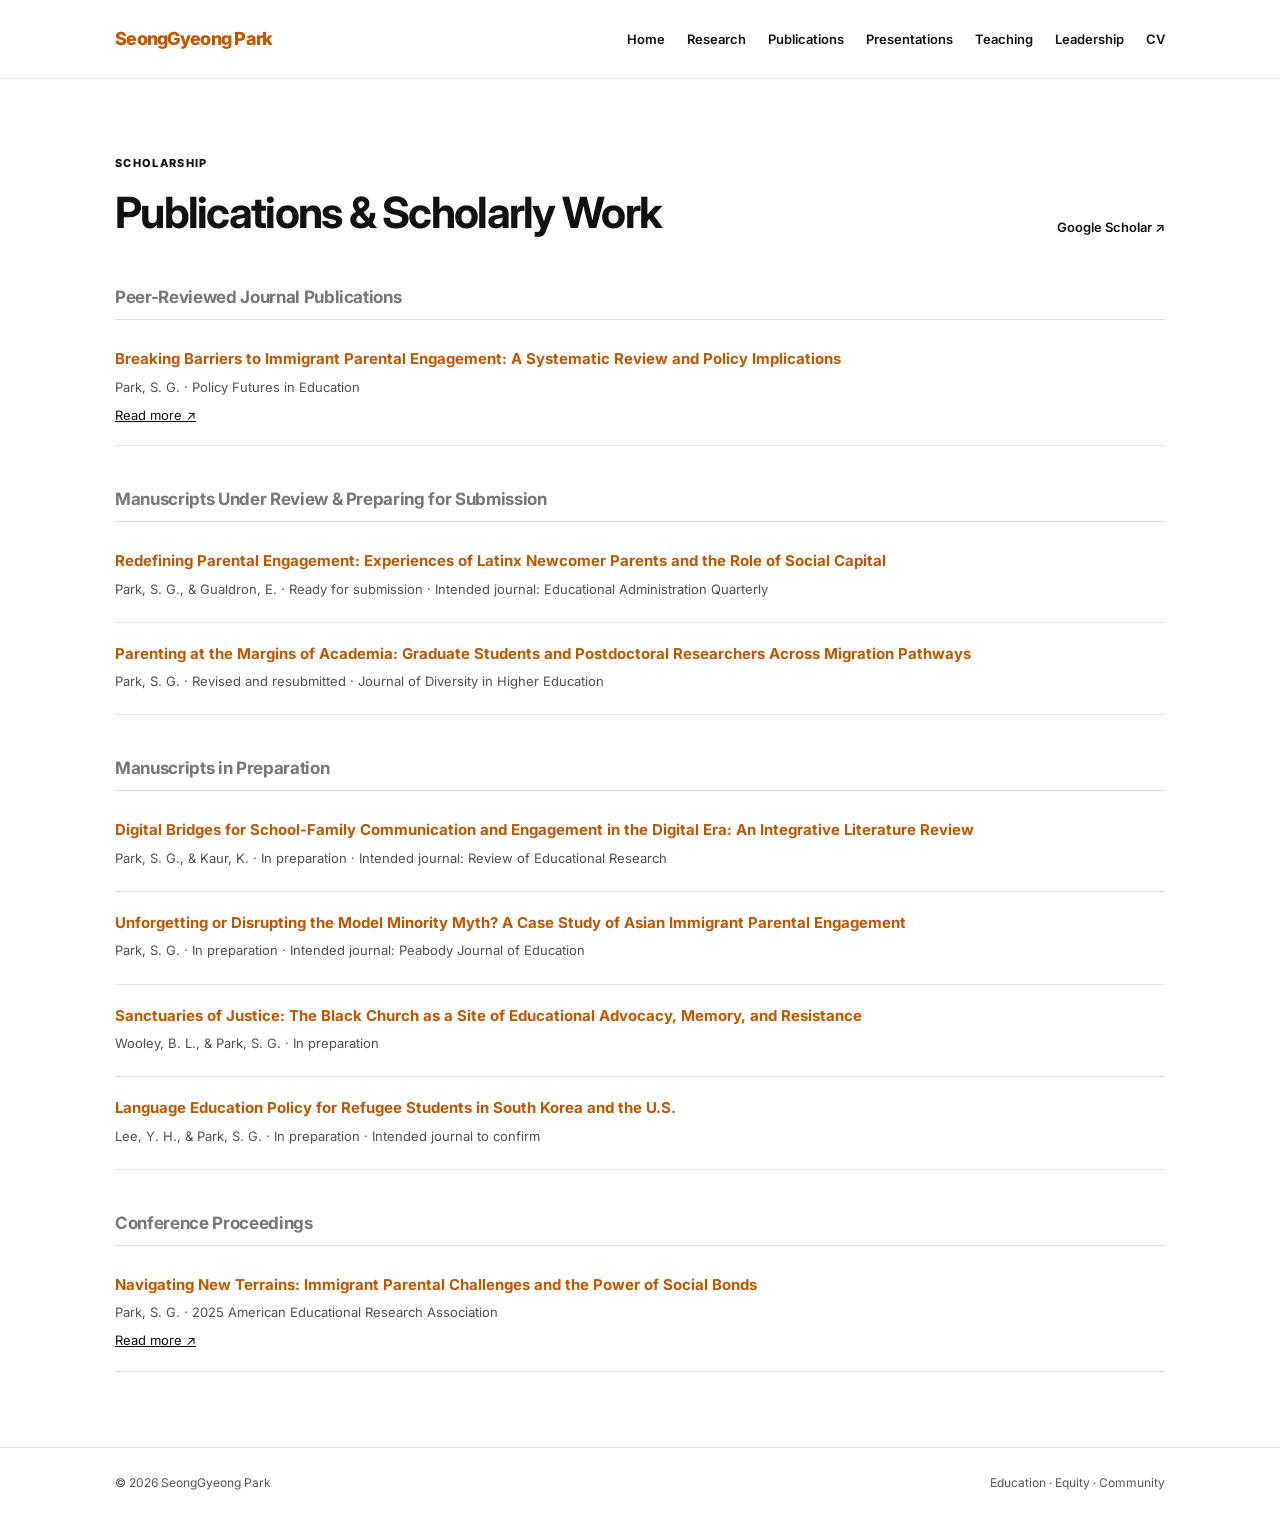
<file: publications.html>
<!DOCTYPE html>

<html lang="en"><head><meta charset="utf-8"/><meta content="width=device-width,initial-scale=1" name="viewport"/><meta content="SeongGyeong Park — Education Policy and Planning researcher" name="description"/><title>Publications | SeongGyeong Park</title><link href="https://fonts.googleapis.com" rel="preconnect"/><link crossorigin="" href="https://fonts.gstatic.com" rel="preconnect"/><link href="https://fonts.googleapis.com/css2?family=Inter:wght@400;500;600;700;800&amp;display=swap" rel="stylesheet"/><style>:root{--ink:#111;--muted:#505050;--line:#e6e6e6;--bg:#fff}*{box-sizing:border-box}html{scroll-behavior:smooth}body{margin:0;background:var(--bg);color:var(--ink);font:15px/1.7 Inter,Arial,sans-serif}a{color:inherit}header{position:sticky;top:0;z-index:5;background:#fff;border-bottom:1px solid var(--line)}.wrap{max-width:1110px;margin:auto;padding:0 30px}.nav{display:flex;align-items:center;justify-content:space-between;min-height:78px;gap:22px}.brand{font-weight:800;font-size:18px;letter-spacing:-.04em;text-decoration:none}.links{display:flex;gap:22px;flex-wrap:wrap}.links a{font-size:13px;font-weight:600;text-decoration:none}.links a:hover,.subtleLink:hover{text-decoration:underline}.hero{padding-top:100px;padding-bottom:100px;display:grid;grid-template-columns:minmax(0,1fr) 270px;gap:72px;align-items:center}.eyebrow{text-transform:uppercase;letter-spacing:.12em;font-size:11px;font-weight:800;margin:0 0 14px}.hero h1{font-size:clamp(38px,4.8vw,66px);line-height:1.12;letter-spacing:-.055em;margin:0 0 24px;max-width:740px}.role{font-weight:600;font-size:14px;margin:0 0 20px}.intro{font-size:17px;color:#333;line-height:1.75;max-width:680px}.actions{display:flex;gap:12px;flex-wrap:wrap;margin-top:30px}.button{display:inline-block;text-decoration:none;background:#111;color:#fff;padding:12px 18px;border:1px solid #111;font-weight:700;font-size:13px;border-radius:4px}.button.outline{background:#fff;color:#111}.portrait{aspect-ratio:4/5;border:1px solid var(--line);overflow:hidden;background:#f7f7f7}.portrait img{width:100%;height:100%;object-fit:cover}.placeholder{height:100%;display:flex;flex-direction:column;align-items:center;justify-content:center;text-align:center;padding:18px;color:#777;font-size:12px}.section{padding:75px 0;border-top:1px solid var(--line);scroll-margin-top:80px}h2{font-size:clamp(29px,3.5vw,43px);line-height:1.2;letter-spacing:-.04em;margin:0 0 30px}h3{font-size:23px;line-height:1.35;letter-spacing:-.025em}.areas{display:grid;grid-template-columns:repeat(3,minmax(0,1fr));gap:32px}.area{border-top:2px solid #111;padding-top:20px}.area .num{font-size:12px;font-weight:700;color:#777}.area h3{margin:15px 0 12px;font-size:21px}.area p,.split p,.entry p,.muted{color:var(--muted)}.split{display:grid;grid-template-columns:1fr 1fr;gap:65px;align-items:start}.split h3{margin:0}.split p{margin-top:0}.sectionHeading{display:flex;justify-content:space-between;gap:20px;align-items:center}.subtleLink{font-size:13px;font-weight:600;text-decoration:none}.entry{padding:18px 0;border-bottom:1px solid var(--line)}.entry:first-child{padding-top:0}.entry strong{font-size:15px}.entry p{font-size:13px;margin:4px 0}.entry a{font-size:13px}.contactLinks{display:flex;gap:25px;flex-wrap:wrap;margin-top:24px}.contactLinks a{font-weight:700;text-underline-offset:4px}footer{border-top:1px solid var(--line)}.footer{display:flex;justify-content:space-between;gap:20px;padding-top:25px;padding-bottom:25px;color:#555;font-size:12px}@media(max-width:800px){.hero{grid-template-columns:1fr;gap:32px;padding-top:55px;padding-bottom:65px}.portrait{grid-row:1;width:190px;aspect-ratio:1}.areas,.split{grid-template-columns:1fr;gap:26px}.nav{align-items:flex-start;flex-direction:column;padding-top:16px;padding-bottom:16px;gap:8px}.links{gap:13px}.section{padding:55px 0}.sectionHeading{align-items:flex-start;flex-direction:column}.hero h1{font-size:clamp(34px,8vw,52px)}}

.publication-category{font-size:17px;font-weight:700;letter-spacing:-.02em;margin:42px 0 8px;padding-bottom:10px;border-bottom:1px solid #dedede}.publication-category:first-child{margin-top:18px}

.links a:hover,.area a:hover{text-decoration:underline}.area a{text-decoration:none}.section:first-child{border-top:0}.section{min-height:20vh}.entry strong{line-height:1.5}

:root{--burnt-orange:#BF5700;--heading-gray:#777777;}
#publicationsList .publication-category{color:var(--heading-gray)}
#publicationsList .entry strong{color:var(--burnt-orange)}
</style><style>
/* Requested academic accent: only individual work titles change color. */
#publicationsList .entry strong, #presentationsList .entry strong {color:#BF5700 !important;}
#publicationsList .publication-category, #presentationsList .publication-category {color:#777777 !important;}
</style><style>/* UT Austin burnt orange: site brand on all pages */
a.brand, .brand, header a.brand, nav a.brand { color: #BF5700 !important; }
/* Home: Scholarship & Engagement link headings only */
.home-explore-links h3 a { color: #BF5700 !important; }
</style></head><body><header><nav class="wrap nav"><a class="brand" href="index.html">SeongGyeong Park</a><div class="links"><a href="index.html">Home</a><a href="research.html">Research</a><a href="publications.html">Publications</a><a href="presentations.html">Presentations</a><a href="teaching.html">Teaching</a><a href="leadership.html">Leadership</a><a href="cv.html">CV</a></div></nav></header><main><section class="section"><div class="wrap"><p class="eyebrow">Scholarship</p><div class="sectionHeading"><h2>Publications &amp; Scholarly Work</h2><a class="subtleLink" id="scholarLink" rel="noopener" target="_blank">Google Scholar ↗</a></div><div id="publicationsList"></div></div></section></main><footer><div class="wrap footer"><span>© <span id="year"></span> SeongGyeong Park</span><span>Education · Equity · Community</span></div></footer><script defer="">(async()=>{const $=id=>document.getElementById(id);const text=(id,value)=>{if($(id))$(id).textContent=value||''};const link=(id,url)=>{if(url&&$(id)){$(id).href=url;$(id).hidden=false}};const make=(tag,cls,value)=>{const e=document.createElement(tag);if(cls)e.className=cls;if(value)e.textContent=value;return e};try{const d={"name":"SeongGyeong Park","role":"Ph.D. Candidate in Education Policy and Planning · The University of Texas at Austin","kicker":"Education Policy Researcher","heroTitle":"Advancing Educational Equity. Transforming Systems. Empowering Communities.","heroDescription":"My research examines systemic inequities in education, focusing on parenting and educational equity to inform more equitable policies and practices for marginalized families and communities across K–12 and higher education.","portrait":"SGPark_Picture.png","aboutTitle":"Research rooted in community.","about":"I am a Ph.D. candidate in Education Policy and Planning at The University of Texas at Austin. My scholarship examines parenting, educational leadership and policy, and the relationships and resources families and communities mobilize to challenge systemic inequities. I draw on community-engaged and asset-based perspectives to connect educational research with equitable policy and practice.","research":[{"title":"Parenting & Educational Equity","description":"Parenting experiences, engagement, and educational opportunities across K–12 and higher education, particularly among families marginalized by language, race, class, and immigration status."},{"title":"Educational Leadership & Policy","description":"How educational leadership, institutional practices, and policies shape educational equity and opportunities for marginalized students, families, and communities."},{"title":"Social Capital & Community-Driven Equity","description":"How families and communities build and mobilize social networks, resources, and partnerships to navigate educational systems and challenge systemic inequities."}],"dissertationTitle":"Understanding Newcomer Immigrant Parental Engagement within U.S. Schools","dissertationDescription":"A qualitative case study examining marginalized newcomer parents’ experiences of parental engagement, the role of social capital, and the ways educational institutions support or constrain engagement.","publications":[{"category":"Peer-Reviewed Journal Publications","title":"Breaking Barriers to Immigrant Parental Engagement: A Systematic Review and Policy Implications","detail":"Park, S. G. · Policy Futures in Education","url":"https://doi.org/10.1177/14782103251381948"},{"category":"Manuscripts Under Review & Preparing for Submission","title":"Redefining Parental Engagement: Experiences of Latinx Newcomer Parents and the Role of Social Capital","detail":"Park, S. G., & Gualdron, E. · Ready for submission · Intended journal: Educational Administration Quarterly","url":""},{"category":"Manuscripts Under Review & Preparing for Submission","title":"Parenting at the Margins of Academia: Graduate Students and Postdoctoral Researchers Across Migration Pathways","detail":"Park, S. G. · Revised and resubmitted · Journal of Diversity in Higher Education","url":""},{"category":"Manuscripts in Preparation","title":"Digital Bridges for School-Family Communication and Engagement in the Digital Era: An Integrative Literature Review","detail":"Park, S. G., & Kaur, K. · In preparation · Intended journal: Review of Educational Research","url":""},{"category":"Manuscripts in Preparation","title":"Unforgetting or Disrupting the Model Minority Myth? A Case Study of Asian Immigrant Parental Engagement","detail":"Park, S. G. · In preparation · Intended journal: Peabody Journal of Education","url":""},{"category":"Manuscripts in Preparation","title":"Sanctuaries of Justice: The Black Church as a Site of Educational Advocacy, Memory, and Resistance","detail":"Wooley, B. L., & Park, S. G. · In preparation","url":""},{"category":"Manuscripts in Preparation","title":"Language Education Policy for Refugee Students in South Korea and the U.S.","detail":"Lee, Y. H., & Park, S. G. · In preparation · Intended journal to confirm","url":""},{"category":"Conference Proceedings","title":"Navigating New Terrains: Immigrant Parental Challenges and the Power of Social Bonds","detail":"Park, S. G. · 2025 American Educational Research Association","url":"https://doi.org/10.3102/2184112"}],"leadership":[{"title":"Founder & President · Texas Parenting Scholars","detail":"Building community and support for parenting graduate students and postdoctoral scholars at UT Austin","url":"https://utexas.campuslabs.com/engage/organization/texasparentingscholars"}],"email":"sgpark@austin.utexas.edu","scholar":"https://scholar.google.com/citations?user=pUyHn9oAAAAJ&hl=en","linkedin":"","cv":"SeongGyeong_Park_CV.pdf","presentations":[{"year":"2027 (Planned)","authors":"Park, S. G.","title":"Beyond Deficit Perspectives: Institutional Understandings and the Co-Construction of Newcomer Parental Engagement","venue":"AERA Annual Meeting · Paper Session"},{"year":"2026 (Planned)","authors":"Park, S. G., & Kaur, K.","title":"Digital Bridges for School-Family Communication and Engagement in the Digital Era: An Integrative Literature Review","venue":"UCEA Annual Meeting · Roundtable"},{"year":"2026 (Planned)","authors":"Park, S. G.","title":"Building Bridges: Reconceptualizing Newcomer Parental Engagement Through Social Capital and the Ecologies of Engagement","venue":"UCEA Annual Meeting · Paper Session"},{"year":"2026","authors":"Park, S. G.","title":"Redefining Parental Engagement: Spanish-Speaking Latinx Newcomer Parents’ Experiences and the Role of Social Capital","venue":"1st KAERA International Research Forum"},{"year":"2026","authors":"Wooley, B. L., & Park, S. G.","title":"Sanctuaries of Justice: The Black Church as a Site of Educational Advocacy, Memory, and Resistance","venue":"AERA Annual Meeting · Paper Session"},{"year":"2026","authors":"Park, S. G.","title":"From Misremembered to (Re)claimed: Korean Immigrant Parental Engagement and the Disruptions of the Model Minority Myth","venue":"KAERA Annual Meeting · Roundtable"},{"year":"2025","authors":"Park, S. G., & Dawer, D.","title":"Building Capacity for Community Resilience: Community Schools and Immigrant Newcomer Parent Engagement Amid Multiple Crises","venue":"UCEA Annual Meeting · Paper Presentation"},{"year":"2025","authors":"Park, S. G.","title":"Crossing Boundaries: Newcomer Parental Engagement from Outsiders to Insiders in U.S. Schools","venue":"UCEA Annual Meeting · Paper Session"},{"year":"2025","authors":"Park, S. G.","title":"Parenting in Academia: Building Campus Presence After Two Years of Community Workshops","venue":"Reimagining Education Summer Institute · Columbia University"},{"year":"2025","authors":"Park, S. G.","title":"Navigating New Terrains: Immigrant Student Parental Challenges and the Power of Social Bond","venue":"AERA Annual Meeting · Roundtable"},{"year":"2024","authors":"Park, S. G.","title":"Reorienting Justice: Newcomer Parents as Game Changers via School-Community Partnerships","venue":"UCEA Annual Meeting · Roundtable"},{"year":"2024","authors":"Park, S. G.","title":"Immigrant Parents as Game Changer for Social Justice in Education via School-Community Partnerships","venue":"Interdisciplinary Graduate Student Workshop · UT Rapoport Center for Human Rights and Justice"},{"year":"2024","authors":"Reventlow, G., Chessari, A., Park, S. G., Lipman, J., & Wooley, B.","title":"Refocusing on Justice: Impediments to Desegregation in Public Schools","venue":"UCEA Annual Meeting · Graduate Student Paper Presentation"},{"year":"2024","authors":"Morgan, P., & Park, S. G.","title":"Little Longhorns, Big Dreams: Supporting UT’s Student Parents","venue":"Professional Development Conference"}],"teaching":[{"year":"2026","role":"Teaching Assistant","institution":"Department of Educational Leadership and Policy, UT Austin","course":"ELP 381C · Educational Research I","details":"Graduate · In person","supervisor":"Professor: Dr. Sofia Malik"},{"year":"2025–2026","role":"Teaching Assistant","institution":"College of Natural Sciences, UT Austin","course":"NSC 323 and NSC 371 · CNS Honors Theses","details":"Undergraduate · In person","supervisor":"Professor: Dr. Stacia E. Rodenbusch"},{"year":"2025","role":"Teaching Assistant","institution":"Undergraduate College, UT Austin","course":"BDP 319 · Human Rights: Theories & Practice","details":"Undergraduate · In person","supervisor":"Professor: Dr. Samantha Pinto"},{"year":"2023–2025","role":"Instructor","institution":"Transfer-Year Experience Program, UT Austin","course":"UGS 016T · Transfer Interest Group Seminar","details":"Undergraduate · Web & in person","supervisor":""},{"year":"2023–2025","role":"Instructor","institution":"Chandra Department of Electrical and Computer Engineering, UT Austin","course":"UGS 016 · First-Year Interest Group—Engineering","details":"Undergraduate · In person","supervisor":""},{"year":"2022–2023","role":"Graduate Assistant","institution":"Chandra Department of Electrical and Computer Engineering Academic Advising Office, UT Austin","course":"Academic advising support","details":"","supervisor":"Supervisor: Stacy Pederson, M.Ed."},{"year":"2020","role":"Volunteer Instructor","institution":"Good Neighbors Korea","course":"Children's Rights and Prevention of Sexual Harassment","details":"Elementary schools · South Korea","supervisor":""}]};text('kicker',d.kicker);text('heroTitle',d.heroTitle);text('role',d.role);text('heroDescription',d.heroDescription);text('aboutTitle',d.aboutTitle);text('aboutText',d.about);text('dissertationTitle',d.dissertationTitle);text('dissertationDescription',d.dissertationDescription);text('year',new Date().getFullYear());if(d.portrait&&$('portrait')){const img=$('portrait');img.onload=()=>{img.hidden=false;$('portraitPlaceholder').hidden=true};img.src=d.portrait}link('heroScholar',d.scholar);link('scholarLink',d.scholar);link('contactScholar',d.scholar);link('linkedinLink',d.linkedin);link('cvLink',d.cv);link('navCV',d.cv);if(d.email)link('emailLink','mailto:'+d.email);(d.research||[]).forEach((x,i)=>{const el=make('article','area');el.append(make('span','num',String(i+1).padStart(2,'0')),make('h3','',x.title),make('p','',x.description));if($('researchAreas'))$('researchAreas').append(el)});let presentationYear='';(d.presentations||[]).forEach(x=>{const year=String(x.year||'').match(/\d{4}/)?.[0]||'Other';if($('presentationsList')&&year!==presentationYear){$('presentationsList').append(make('h3','publication-category',year));presentationYear=year}const el=make('div','entry');el.append(make('strong','',x.title),make('p','',x.authors+' · '+x.year+' · '+x.venue));if($('presentationsList'))$('presentationsList').append(el)});(d.teaching||[]).forEach(x=>{if(!$('teachingList'))return;const el=make('div','entry');el.append(make('span','num',x.year),make('strong','',x.role+' · '+x.institution),make('p','',x.course));if(x.details)el.append(make('p','',x.details));if(x.supervisor)el.append(make('p','',x.supervisor));$('teachingList').append(el)});for(const [key,id] of [['publications','publicationsList'],['leadership','leadershipList']]){let lastCategory='';(d[key]||[]).forEach(x=>{if(key==='publications'&&x.category&&x.category!==lastCategory){const h=make('h3','publication-category',x.category);if($(id))$(id).append(h);lastCategory=x.category;}const el=make('div','entry');el.append(make('strong','',x.title),make('p','',x.detail));if(x.url){const a=make('a','','Read more ↗');a.href=x.url;a.target='_blank';a.rel='noopener';el.append(a)}if($(id))$(id).append(el)})}}catch(e){console.error(e);document.querySelector('main').prepend(make('p','', 'Unable to load website content. Check that content.json is uploaded alongside index.html.'))}})();
</script></body></html>
</file>
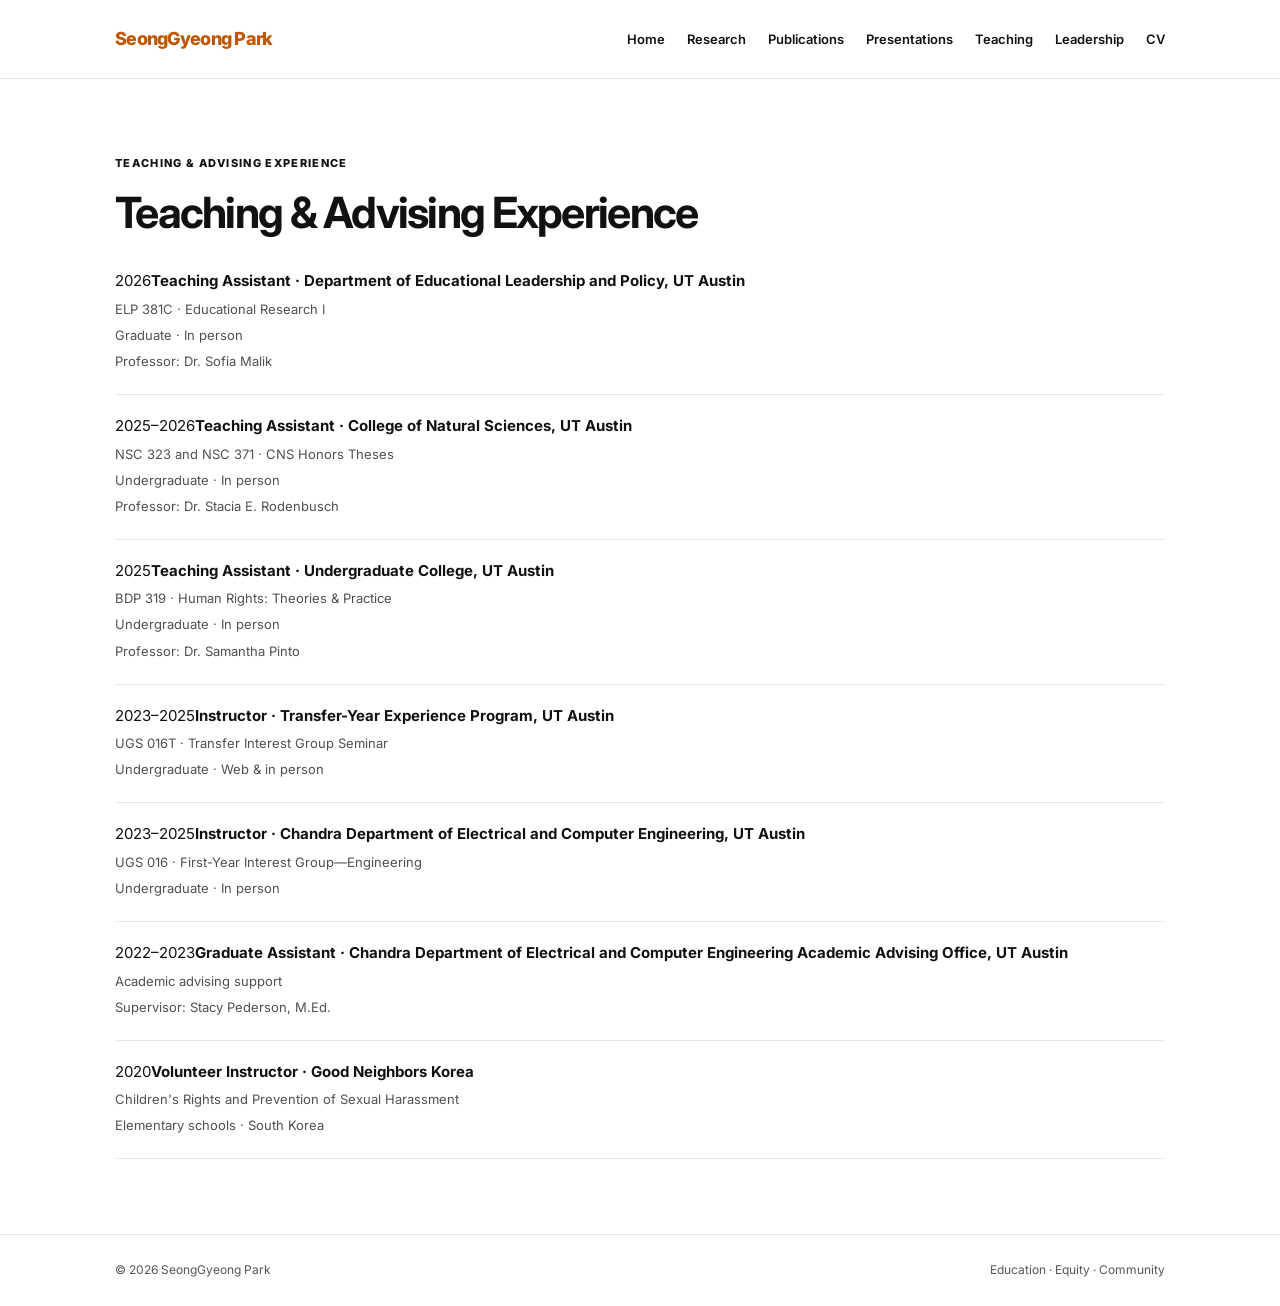
<file: teaching.html>
<!DOCTYPE html>

<html lang="en"><head><meta charset="utf-8"/><meta content="width=device-width,initial-scale=1" name="viewport"/><meta content="SeongGyeong Park — Education Policy and Planning researcher" name="description"/><title>Teaching | SeongGyeong Park</title><link href="https://fonts.googleapis.com" rel="preconnect"/><link crossorigin="" href="https://fonts.gstatic.com" rel="preconnect"/><link href="https://fonts.googleapis.com/css2?family=Inter:wght@400;500;600;700;800&amp;display=swap" rel="stylesheet"/><style>:root{--ink:#111;--muted:#505050;--line:#e6e6e6;--bg:#fff}*{box-sizing:border-box}html{scroll-behavior:smooth}body{margin:0;background:var(--bg);color:var(--ink);font:15px/1.7 Inter,Arial,sans-serif}a{color:inherit}header{position:sticky;top:0;z-index:5;background:#fff;border-bottom:1px solid var(--line)}.wrap{max-width:1110px;margin:auto;padding:0 30px}.nav{display:flex;align-items:center;justify-content:space-between;min-height:78px;gap:22px}.brand{font-weight:800;font-size:18px;letter-spacing:-.04em;text-decoration:none}.links{display:flex;gap:22px;flex-wrap:wrap}.links a{font-size:13px;font-weight:600;text-decoration:none}.links a:hover,.subtleLink:hover{text-decoration:underline}.hero{padding-top:100px;padding-bottom:100px;display:grid;grid-template-columns:minmax(0,1fr) 270px;gap:72px;align-items:center}.eyebrow{text-transform:uppercase;letter-spacing:.12em;font-size:11px;font-weight:800;margin:0 0 14px}.hero h1{font-size:clamp(38px,4.8vw,66px);line-height:1.12;letter-spacing:-.055em;margin:0 0 24px;max-width:740px}.role{font-weight:600;font-size:14px;margin:0 0 20px}.intro{font-size:17px;color:#333;line-height:1.75;max-width:680px}.actions{display:flex;gap:12px;flex-wrap:wrap;margin-top:30px}.button{display:inline-block;text-decoration:none;background:#111;color:#fff;padding:12px 18px;border:1px solid #111;font-weight:700;font-size:13px;border-radius:4px}.button.outline{background:#fff;color:#111}.portrait{aspect-ratio:4/5;border:1px solid var(--line);overflow:hidden;background:#f7f7f7}.portrait img{width:100%;height:100%;object-fit:cover}.placeholder{height:100%;display:flex;flex-direction:column;align-items:center;justify-content:center;text-align:center;padding:18px;color:#777;font-size:12px}.section{padding:75px 0;border-top:1px solid var(--line);scroll-margin-top:80px}h2{font-size:clamp(29px,3.5vw,43px);line-height:1.2;letter-spacing:-.04em;margin:0 0 30px}h3{font-size:23px;line-height:1.35;letter-spacing:-.025em}.areas{display:grid;grid-template-columns:repeat(3,minmax(0,1fr));gap:32px}.area{border-top:2px solid #111;padding-top:20px}.area .num{font-size:12px;font-weight:700;color:#777}.area h3{margin:15px 0 12px;font-size:21px}.area p,.split p,.entry p,.muted{color:var(--muted)}.split{display:grid;grid-template-columns:1fr 1fr;gap:65px;align-items:start}.split h3{margin:0}.split p{margin-top:0}.sectionHeading{display:flex;justify-content:space-between;gap:20px;align-items:center}.subtleLink{font-size:13px;font-weight:600;text-decoration:none}.entry{padding:18px 0;border-bottom:1px solid var(--line)}.entry:first-child{padding-top:0}.entry strong{font-size:15px}.entry p{font-size:13px;margin:4px 0}.entry a{font-size:13px}.contactLinks{display:flex;gap:25px;flex-wrap:wrap;margin-top:24px}.contactLinks a{font-weight:700;text-underline-offset:4px}footer{border-top:1px solid var(--line)}.footer{display:flex;justify-content:space-between;gap:20px;padding-top:25px;padding-bottom:25px;color:#555;font-size:12px}@media(max-width:800px){.hero{grid-template-columns:1fr;gap:32px;padding-top:55px;padding-bottom:65px}.portrait{grid-row:1;width:190px;aspect-ratio:1}.areas,.split{grid-template-columns:1fr;gap:26px}.nav{align-items:flex-start;flex-direction:column;padding-top:16px;padding-bottom:16px;gap:8px}.links{gap:13px}.section{padding:55px 0}.sectionHeading{align-items:flex-start;flex-direction:column}.hero h1{font-size:clamp(34px,8vw,52px)}}

.publication-category{font-size:17px;font-weight:700;letter-spacing:-.02em;margin:42px 0 8px;padding-bottom:10px;border-bottom:1px solid #dedede}.publication-category:first-child{margin-top:18px}

.links a:hover,.area a:hover{text-decoration:underline}.area a{text-decoration:none}.section:first-child{border-top:0}.section{min-height:20vh}.entry strong{line-height:1.5}

:root{--burnt-orange:#BF5700;--heading-gray:#777777;}
</style><style>
/* Requested academic accent: only individual work titles change color. */
#publicationsList .entry strong, #presentationsList .entry strong {color:#BF5700 !important;}
#publicationsList .publication-category, #presentationsList .publication-category {color:#777777 !important;}
</style><style>/* UT Austin burnt orange: site brand on all pages */
a.brand, .brand, header a.brand, nav a.brand { color: #BF5700 !important; }
/* Home: Scholarship & Engagement link headings only */
.home-explore-links h3 a { color: #BF5700 !important; }
</style></head><body><header><nav class="wrap nav"><a class="brand" href="index.html">SeongGyeong Park</a><div class="links"><a href="index.html">Home</a><a href="research.html">Research</a><a href="publications.html">Publications</a><a href="presentations.html">Presentations</a><a href="teaching.html">Teaching</a><a href="leadership.html">Leadership</a><a href="cv.html">CV</a></div></nav></header><main><section class="section"><div class="wrap"><p class="eyebrow">Teaching &amp; Advising Experience</p><h2>Teaching &amp; Advising Experience</h2><div id="teachingList"></div></div></section></main><footer><div class="wrap footer"><span>© <span id="year"></span> SeongGyeong Park</span><span>Education · Equity · Community</span></div></footer><script defer="">(async()=>{const $=id=>document.getElementById(id);const text=(id,value)=>{if($(id))$(id).textContent=value||''};const link=(id,url)=>{if(url&&$(id)){$(id).href=url;$(id).hidden=false}};const make=(tag,cls,value)=>{const e=document.createElement(tag);if(cls)e.className=cls;if(value)e.textContent=value;return e};try{const d={"name":"SeongGyeong Park","role":"Ph.D. Candidate in Education Policy and Planning · The University of Texas at Austin","kicker":"Education Policy Researcher","heroTitle":"Advancing Educational Equity. Transforming Systems. Empowering Communities.","heroDescription":"My research examines systemic inequities in education, focusing on parenting and educational equity to inform more equitable policies and practices for marginalized families and communities across K–12 and higher education.","portrait":"SGPark_Picture.png","aboutTitle":"Research rooted in community.","about":"I am a Ph.D. candidate in Education Policy and Planning at The University of Texas at Austin. My scholarship examines parenting, educational leadership and policy, and the relationships and resources families and communities mobilize to challenge systemic inequities. I draw on community-engaged and asset-based perspectives to connect educational research with equitable policy and practice.","research":[{"title":"Parenting & Educational Equity","description":"Parenting experiences, engagement, and educational opportunities across K–12 and higher education, particularly among families marginalized by language, race, class, and immigration status."},{"title":"Educational Leadership & Policy","description":"How educational leadership, institutional practices, and policies shape educational equity and opportunities for marginalized students, families, and communities."},{"title":"Social Capital & Community-Driven Equity","description":"How families and communities build and mobilize social networks, resources, and partnerships to navigate educational systems and challenge systemic inequities."}],"dissertationTitle":"Understanding Newcomer Immigrant Parental Engagement within U.S. Schools","dissertationDescription":"A qualitative case study examining marginalized newcomer parents’ experiences of parental engagement, the role of social capital, and the ways educational institutions support or constrain engagement.","publications":[{"category":"Peer-Reviewed Journal Publications","title":"Breaking Barriers to Immigrant Parental Engagement: A Systematic Review and Policy Implications","detail":"Park, S. G. · Policy Futures in Education","url":"https://doi.org/10.1177/14782103251381948"},{"category":"Manuscripts Under Review & Preparing for Submission","title":"Redefining Parental Engagement: Experiences of Latinx Newcomer Parents and the Role of Social Capital","detail":"Park, S. G., & Gualdron, E. · Ready for submission · Intended journal: Educational Administration Quarterly","url":""},{"category":"Manuscripts Under Review & Preparing for Submission","title":"Parenting at the Margins of Academia: Graduate Students and Postdoctoral Researchers Across Migration Pathways","detail":"Park, S. G. · Revised and resubmitted · Journal of Diversity in Higher Education","url":""},{"category":"Manuscripts in Preparation","title":"Digital Bridges for School-Family Communication and Engagement in the Digital Era: An Integrative Literature Review","detail":"Park, S. G., & Kaur, K. · In preparation · Intended journal: Review of Educational Research","url":""},{"category":"Manuscripts in Preparation","title":"Unforgetting or Disrupting the Model Minority Myth? A Case Study of Asian Immigrant Parental Engagement","detail":"Park, S. G. · In preparation · Intended journal: Peabody Journal of Education","url":""},{"category":"Manuscripts in Preparation","title":"Sanctuaries of Justice: The Black Church as a Site of Educational Advocacy, Memory, and Resistance","detail":"Wooley, B. L., & Park, S. G. · In preparation","url":""},{"category":"Manuscripts in Preparation","title":"Language Education Policy for Refugee Students in South Korea and the U.S.","detail":"Lee, Y. H., & Park, S. G. · In preparation · Intended journal to confirm","url":""},{"category":"Conference Proceedings","title":"Navigating New Terrains: Immigrant Parental Challenges and the Power of Social Bonds","detail":"Park, S. G. · 2025 American Educational Research Association","url":"https://doi.org/10.3102/2184112"}],"leadership":[{"title":"Founder & President · Texas Parenting Scholars","detail":"Building community and support for parenting graduate students and postdoctoral scholars at UT Austin","url":"https://utexas.campuslabs.com/engage/organization/texasparentingscholars"}],"email":"sgpark@austin.utexas.edu","scholar":"https://scholar.google.com/citations?user=pUyHn9oAAAAJ&hl=en","linkedin":"","cv":"SeongGyeong_Park_CV.pdf","presentations":[{"year":"2027 (Planned)","authors":"Park, S. G.","title":"Beyond Deficit Perspectives: Institutional Understandings and the Co-Construction of Newcomer Parental Engagement","venue":"AERA Annual Meeting · Paper Session"},{"year":"2026 (Planned)","authors":"Park, S. G., & Kaur, K.","title":"Digital Bridges for School-Family Communication and Engagement in the Digital Era: An Integrative Literature Review","venue":"UCEA Annual Meeting · Roundtable"},{"year":"2026 (Planned)","authors":"Park, S. G.","title":"Building Bridges: Reconceptualizing Newcomer Parental Engagement Through Social Capital and the Ecologies of Engagement","venue":"UCEA Annual Meeting · Paper Session"},{"year":"2026","authors":"Park, S. G.","title":"Redefining Parental Engagement: Spanish-Speaking Latinx Newcomer Parents’ Experiences and the Role of Social Capital","venue":"1st KAERA International Research Forum"},{"year":"2026","authors":"Wooley, B. L., & Park, S. G.","title":"Sanctuaries of Justice: The Black Church as a Site of Educational Advocacy, Memory, and Resistance","venue":"AERA Annual Meeting · Paper Session"},{"year":"2026","authors":"Park, S. G.","title":"From Misremembered to (Re)claimed: Korean Immigrant Parental Engagement and the Disruptions of the Model Minority Myth","venue":"KAERA Annual Meeting · Roundtable"},{"year":"2025","authors":"Park, S. G., & Dawer, D.","title":"Building Capacity for Community Resilience: Community Schools and Immigrant Newcomer Parent Engagement Amid Multiple Crises","venue":"UCEA Annual Meeting · Paper Presentation"},{"year":"2025","authors":"Park, S. G.","title":"Crossing Boundaries: Newcomer Parental Engagement from Outsiders to Insiders in U.S. Schools","venue":"UCEA Annual Meeting · Paper Session"},{"year":"2025","authors":"Park, S. G.","title":"Parenting in Academia: Building Campus Presence After Two Years of Community Workshops","venue":"Reimagining Education Summer Institute · Columbia University"},{"year":"2025","authors":"Park, S. G.","title":"Navigating New Terrains: Immigrant Student Parental Challenges and the Power of Social Bond","venue":"AERA Annual Meeting · Roundtable"},{"year":"2024","authors":"Park, S. G.","title":"Reorienting Justice: Newcomer Parents as Game Changers via School-Community Partnerships","venue":"UCEA Annual Meeting · Roundtable"},{"year":"2024","authors":"Park, S. G.","title":"Immigrant Parents as Game Changer for Social Justice in Education via School-Community Partnerships","venue":"Interdisciplinary Graduate Student Workshop · UT Rapoport Center for Human Rights and Justice"},{"year":"2024","authors":"Reventlow, G., Chessari, A., Park, S. G., Lipman, J., & Wooley, B.","title":"Refocusing on Justice: Impediments to Desegregation in Public Schools","venue":"UCEA Annual Meeting · Graduate Student Paper Presentation"},{"year":"2024","authors":"Morgan, P., & Park, S. G.","title":"Little Longhorns, Big Dreams: Supporting UT’s Student Parents","venue":"Professional Development Conference"}],"teaching":[{"year":"2026","role":"Teaching Assistant","institution":"Department of Educational Leadership and Policy, UT Austin","course":"ELP 381C · Educational Research I","details":"Graduate · In person","supervisor":"Professor: Dr. Sofia Malik"},{"year":"2025–2026","role":"Teaching Assistant","institution":"College of Natural Sciences, UT Austin","course":"NSC 323 and NSC 371 · CNS Honors Theses","details":"Undergraduate · In person","supervisor":"Professor: Dr. Stacia E. Rodenbusch"},{"year":"2025","role":"Teaching Assistant","institution":"Undergraduate College, UT Austin","course":"BDP 319 · Human Rights: Theories & Practice","details":"Undergraduate · In person","supervisor":"Professor: Dr. Samantha Pinto"},{"year":"2023–2025","role":"Instructor","institution":"Transfer-Year Experience Program, UT Austin","course":"UGS 016T · Transfer Interest Group Seminar","details":"Undergraduate · Web & in person","supervisor":""},{"year":"2023–2025","role":"Instructor","institution":"Chandra Department of Electrical and Computer Engineering, UT Austin","course":"UGS 016 · First-Year Interest Group—Engineering","details":"Undergraduate · In person","supervisor":""},{"year":"2022–2023","role":"Graduate Assistant","institution":"Chandra Department of Electrical and Computer Engineering Academic Advising Office, UT Austin","course":"Academic advising support","details":"","supervisor":"Supervisor: Stacy Pederson, M.Ed."},{"year":"2020","role":"Volunteer Instructor","institution":"Good Neighbors Korea","course":"Children's Rights and Prevention of Sexual Harassment","details":"Elementary schools · South Korea","supervisor":""}]};text('kicker',d.kicker);text('heroTitle',d.heroTitle);text('role',d.role);text('heroDescription',d.heroDescription);text('aboutTitle',d.aboutTitle);text('aboutText',d.about);text('dissertationTitle',d.dissertationTitle);text('dissertationDescription',d.dissertationDescription);text('year',new Date().getFullYear());if(d.portrait&&$('portrait')){const img=$('portrait');img.onload=()=>{img.hidden=false;$('portraitPlaceholder').hidden=true};img.src=d.portrait}link('heroScholar',d.scholar);link('scholarLink',d.scholar);link('contactScholar',d.scholar);link('linkedinLink',d.linkedin);link('cvLink',d.cv);link('navCV',d.cv);if(d.email)link('emailLink','mailto:'+d.email);(d.research||[]).forEach((x,i)=>{const el=make('article','area');el.append(make('span','num',String(i+1).padStart(2,'0')),make('h3','',x.title),make('p','',x.description));if($('researchAreas'))$('researchAreas').append(el)});let presentationYear='';(d.presentations||[]).forEach(x=>{const year=String(x.year||'').match(/\d{4}/)?.[0]||'Other';if($('presentationsList')&&year!==presentationYear){$('presentationsList').append(make('h3','publication-category',year));presentationYear=year}const el=make('div','entry');el.append(make('strong','',x.title),make('p','',x.authors+' · '+x.year+' · '+x.venue));if($('presentationsList'))$('presentationsList').append(el)});(d.teaching||[]).forEach(x=>{if(!$('teachingList'))return;const el=make('div','entry');el.append(make('span','num',x.year),make('strong','',x.role+' · '+x.institution),make('p','',x.course));if(x.details)el.append(make('p','',x.details));if(x.supervisor)el.append(make('p','',x.supervisor));$('teachingList').append(el)});for(const [key,id] of [['publications','publicationsList'],['leadership','leadershipList']]){let lastCategory='';(d[key]||[]).forEach(x=>{if(key==='publications'&&x.category&&x.category!==lastCategory){const h=make('h3','publication-category',x.category);if($(id))$(id).append(h);lastCategory=x.category;}const el=make('div','entry');el.append(make('strong','',x.title),make('p','',x.detail));if(x.url){const a=make('a','','Read more ↗');a.href=x.url;a.target='_blank';a.rel='noopener';el.append(a)}if($(id))$(id).append(el)})}}catch(e){console.error(e);document.querySelector('main').prepend(make('p','', 'Unable to load website content. Check that content.json is uploaded alongside index.html.'))}})();
</script></body></html>
</file>
